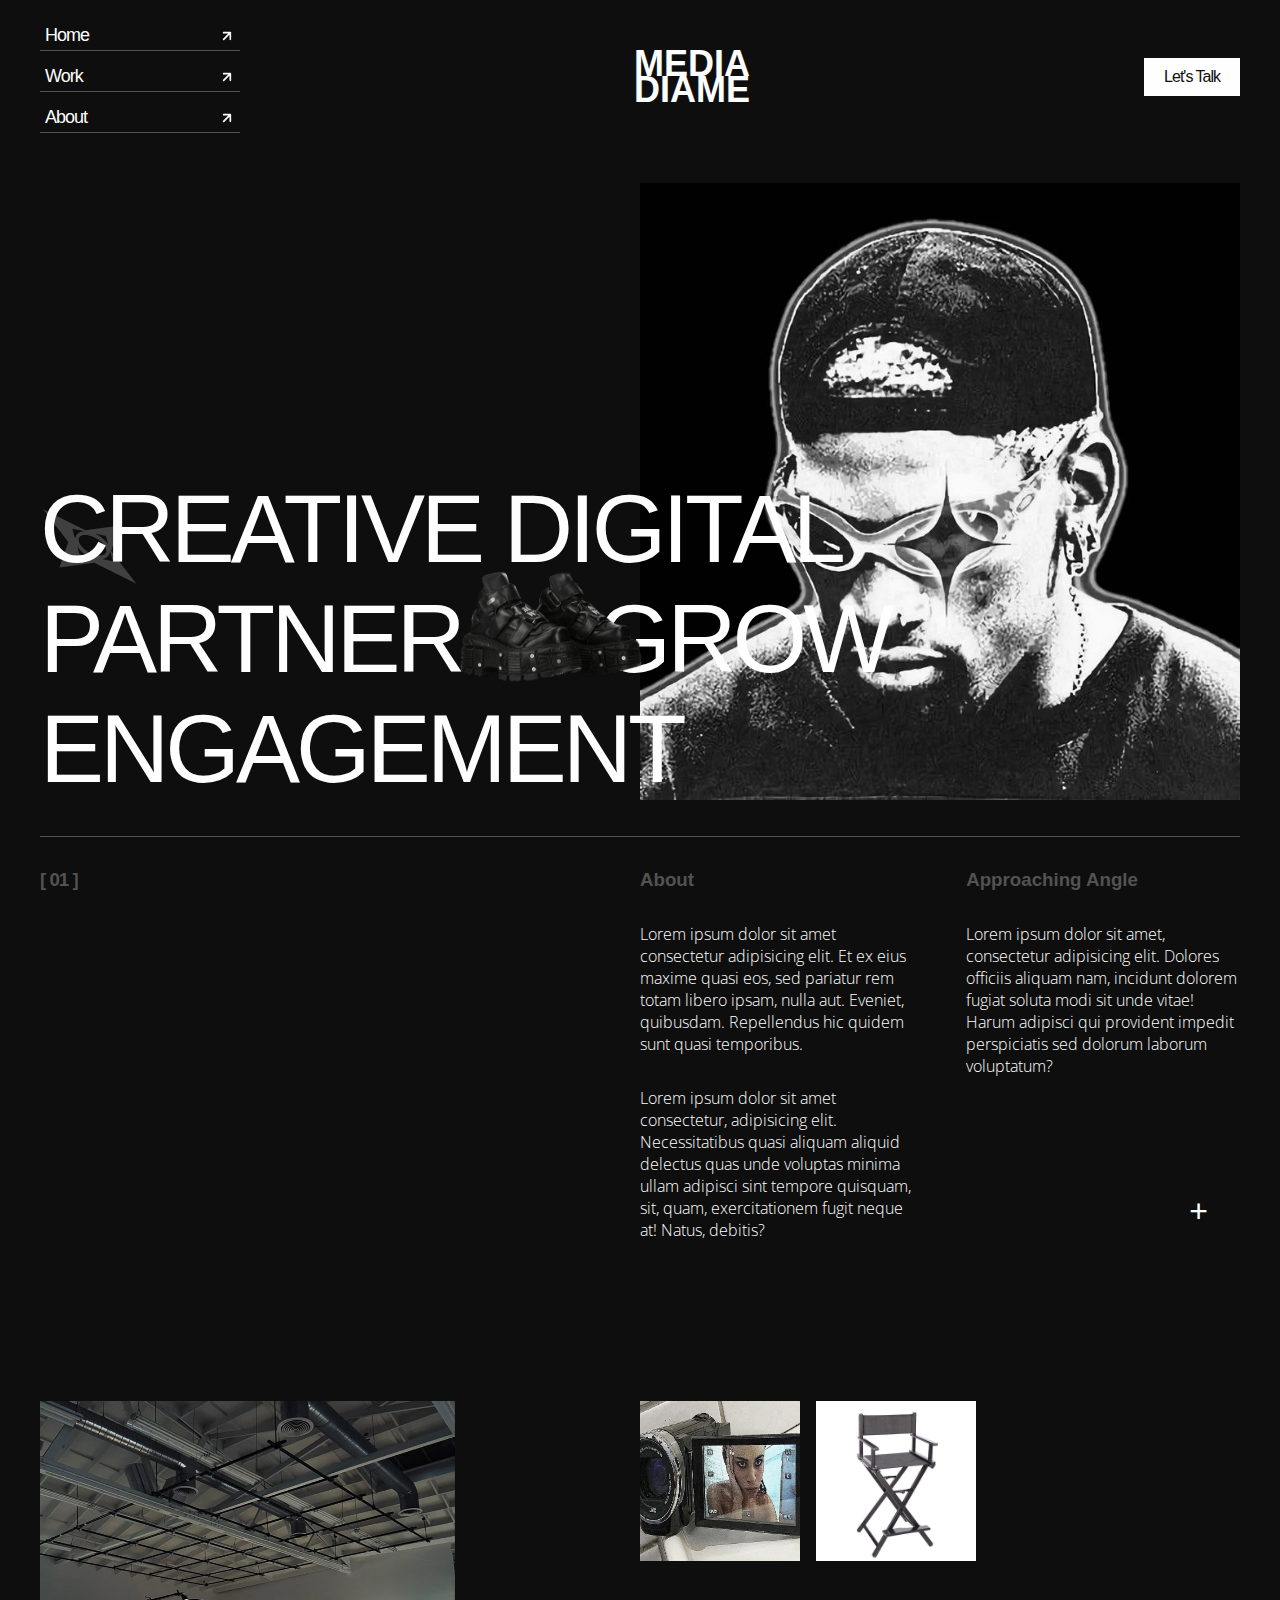
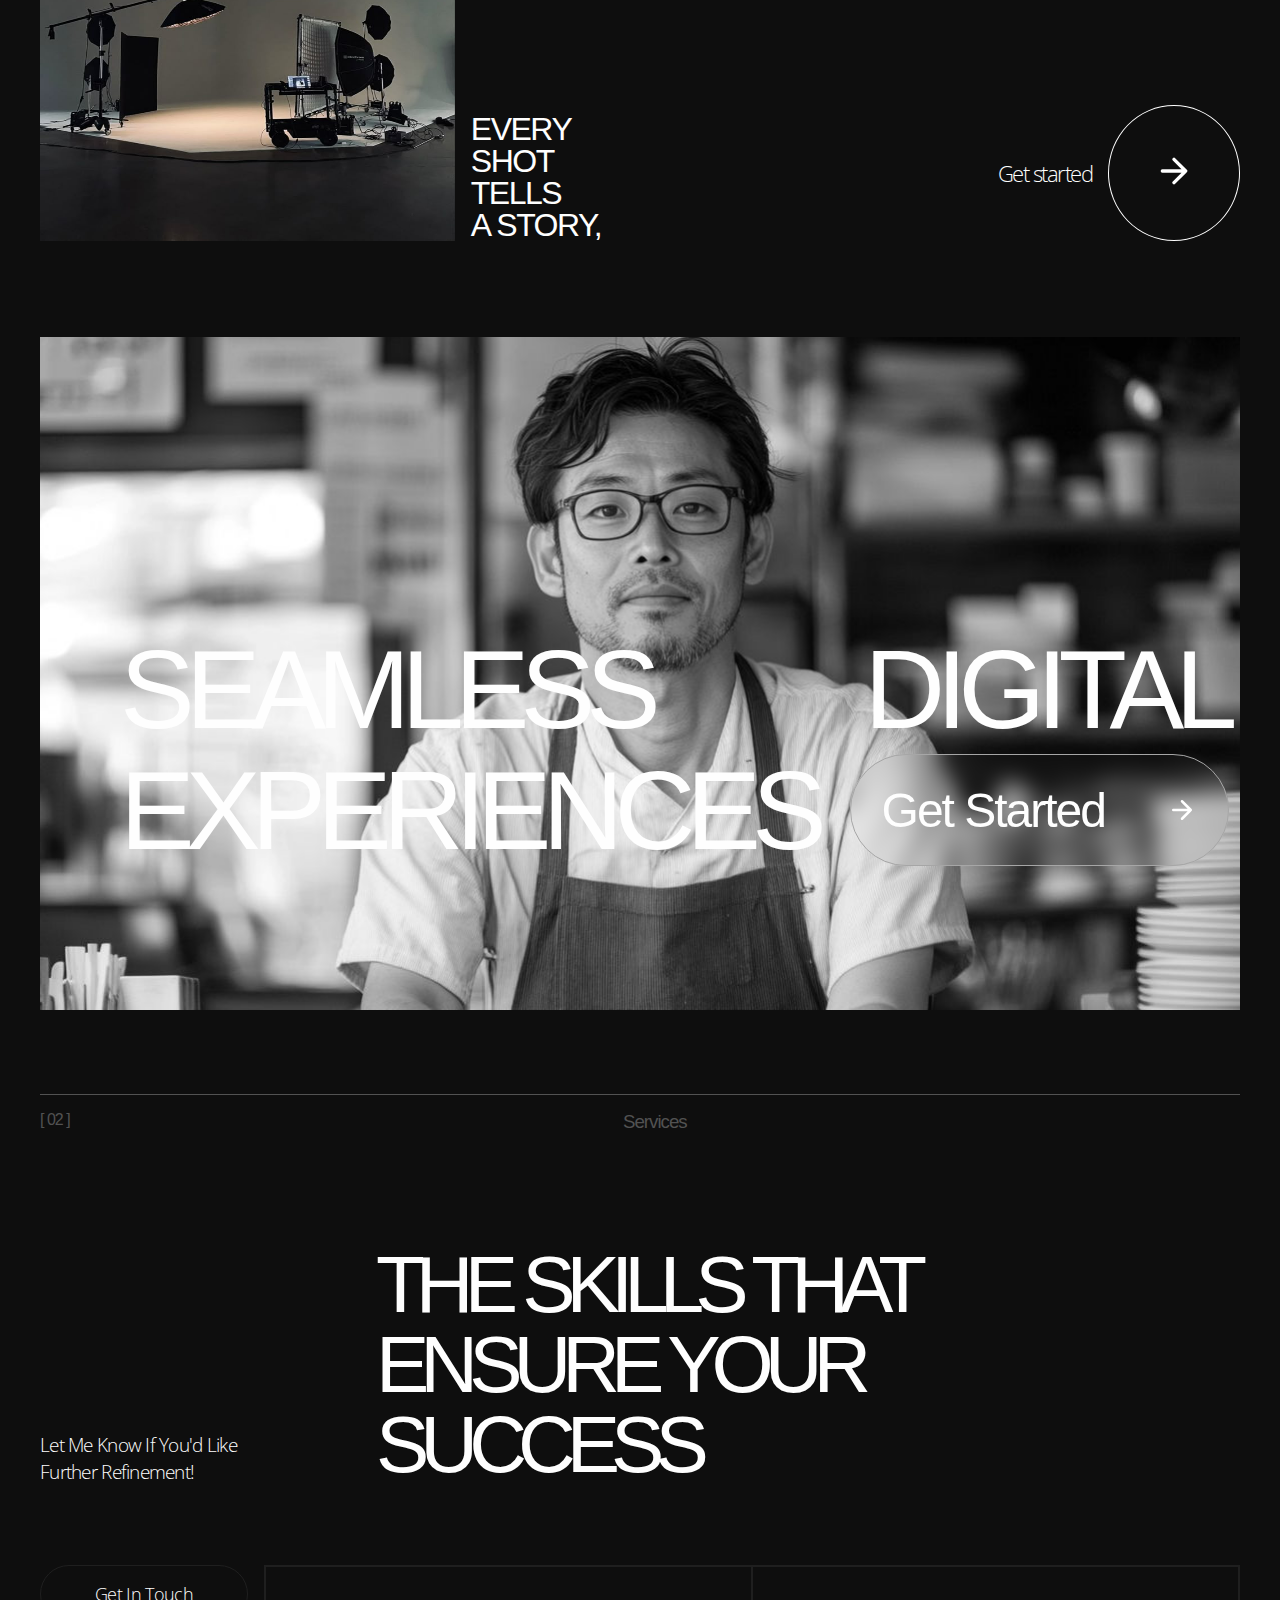
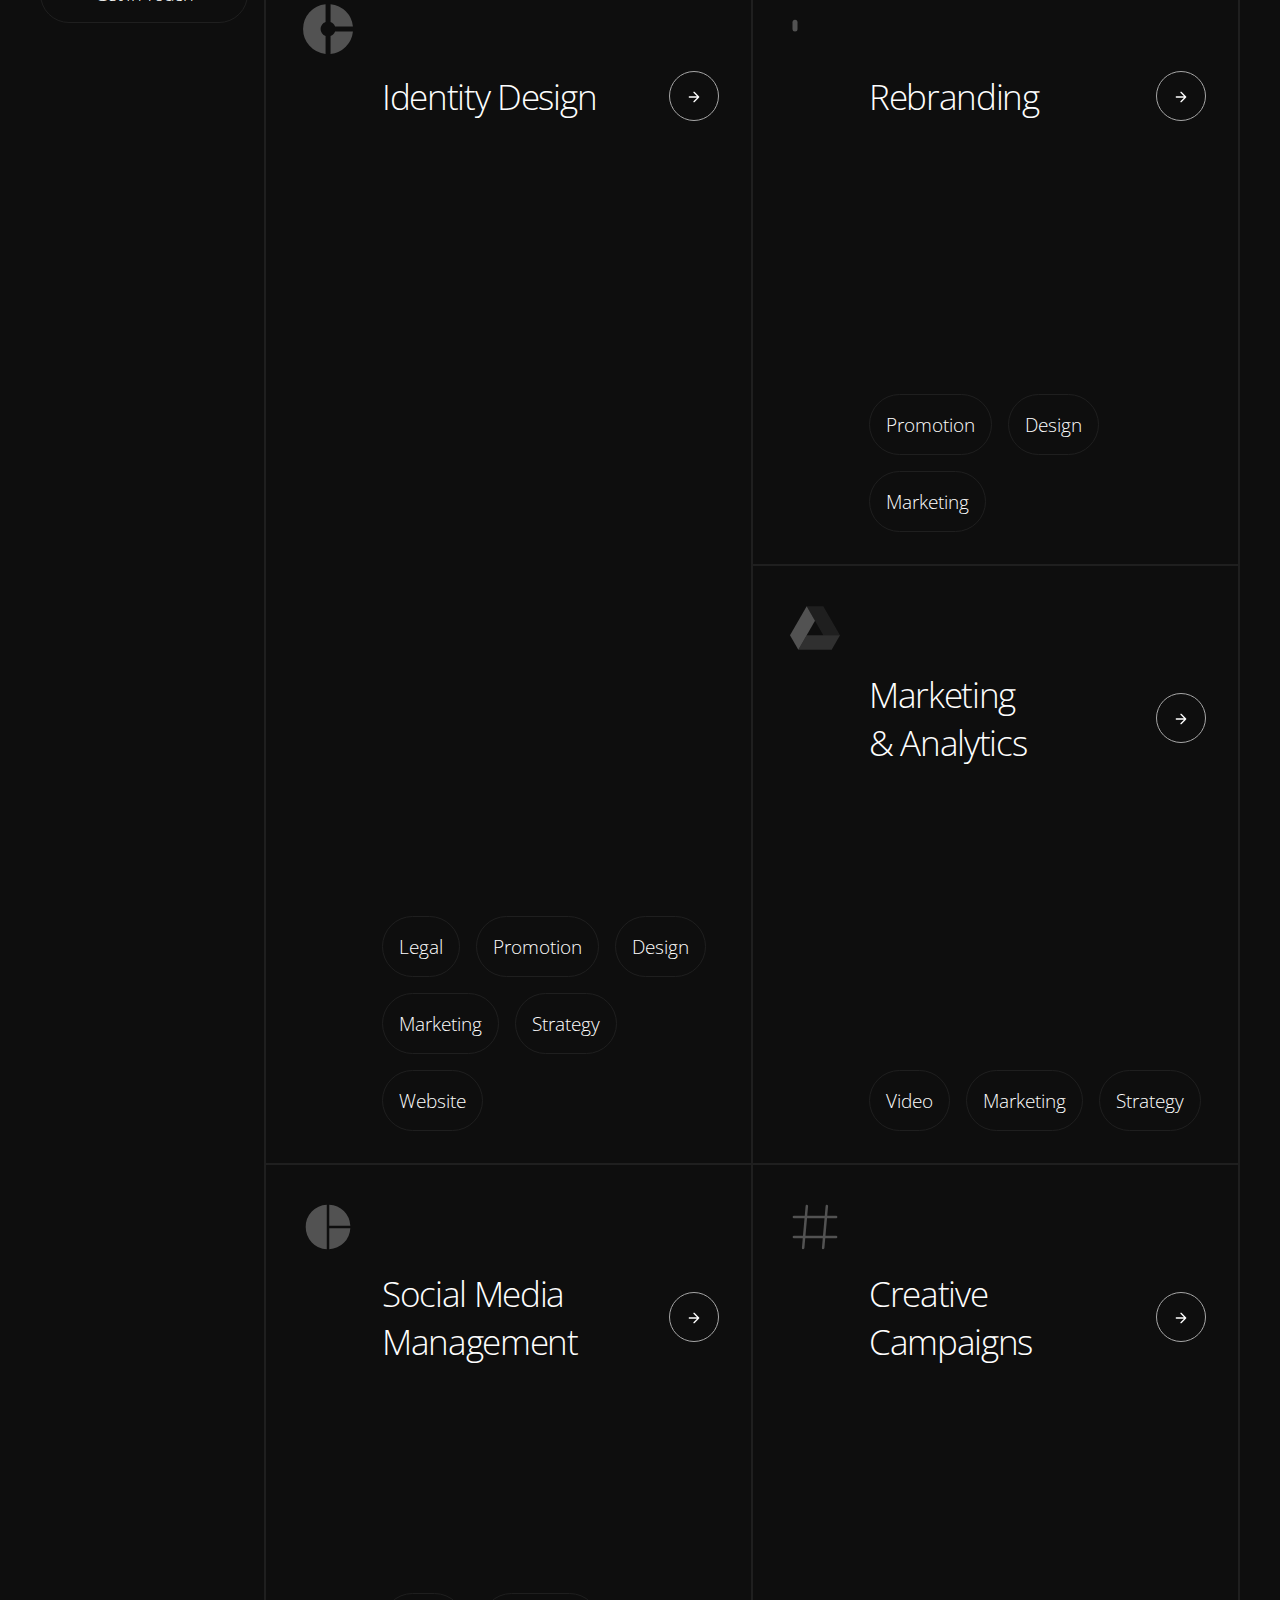
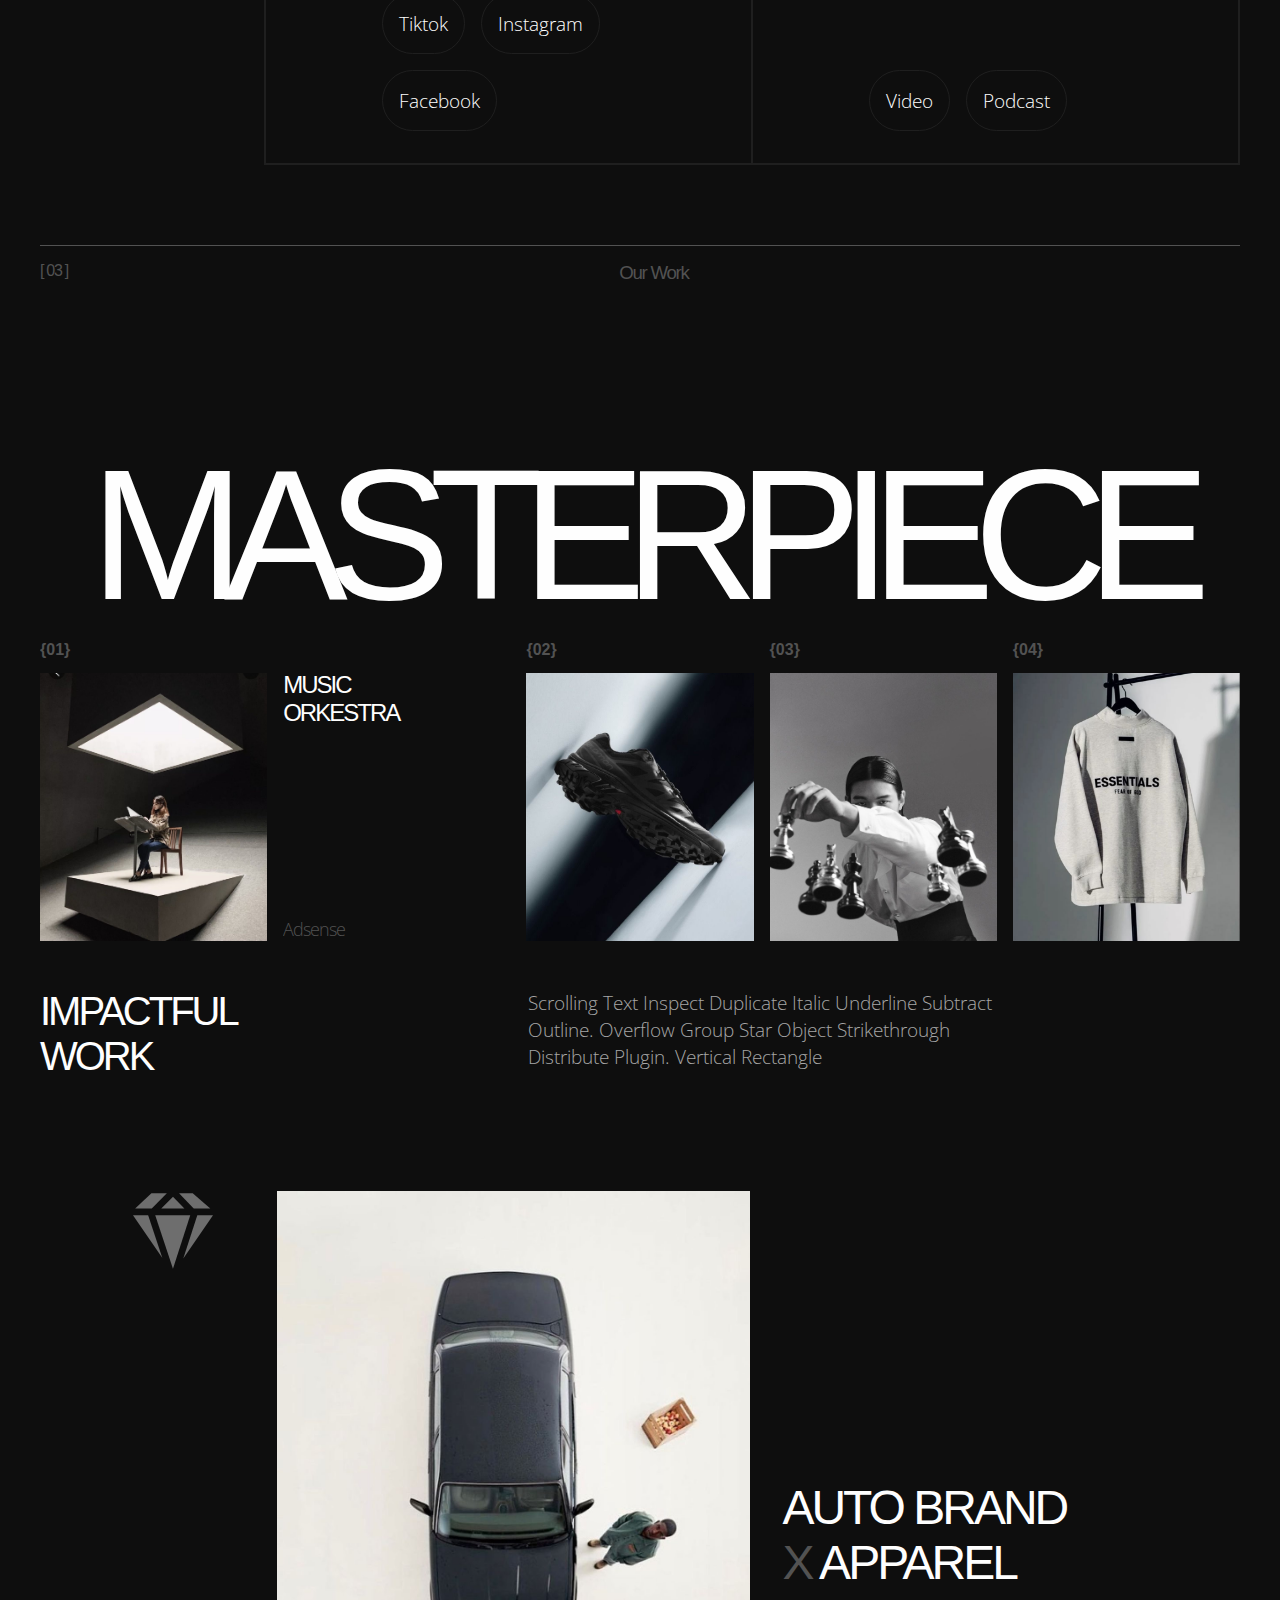
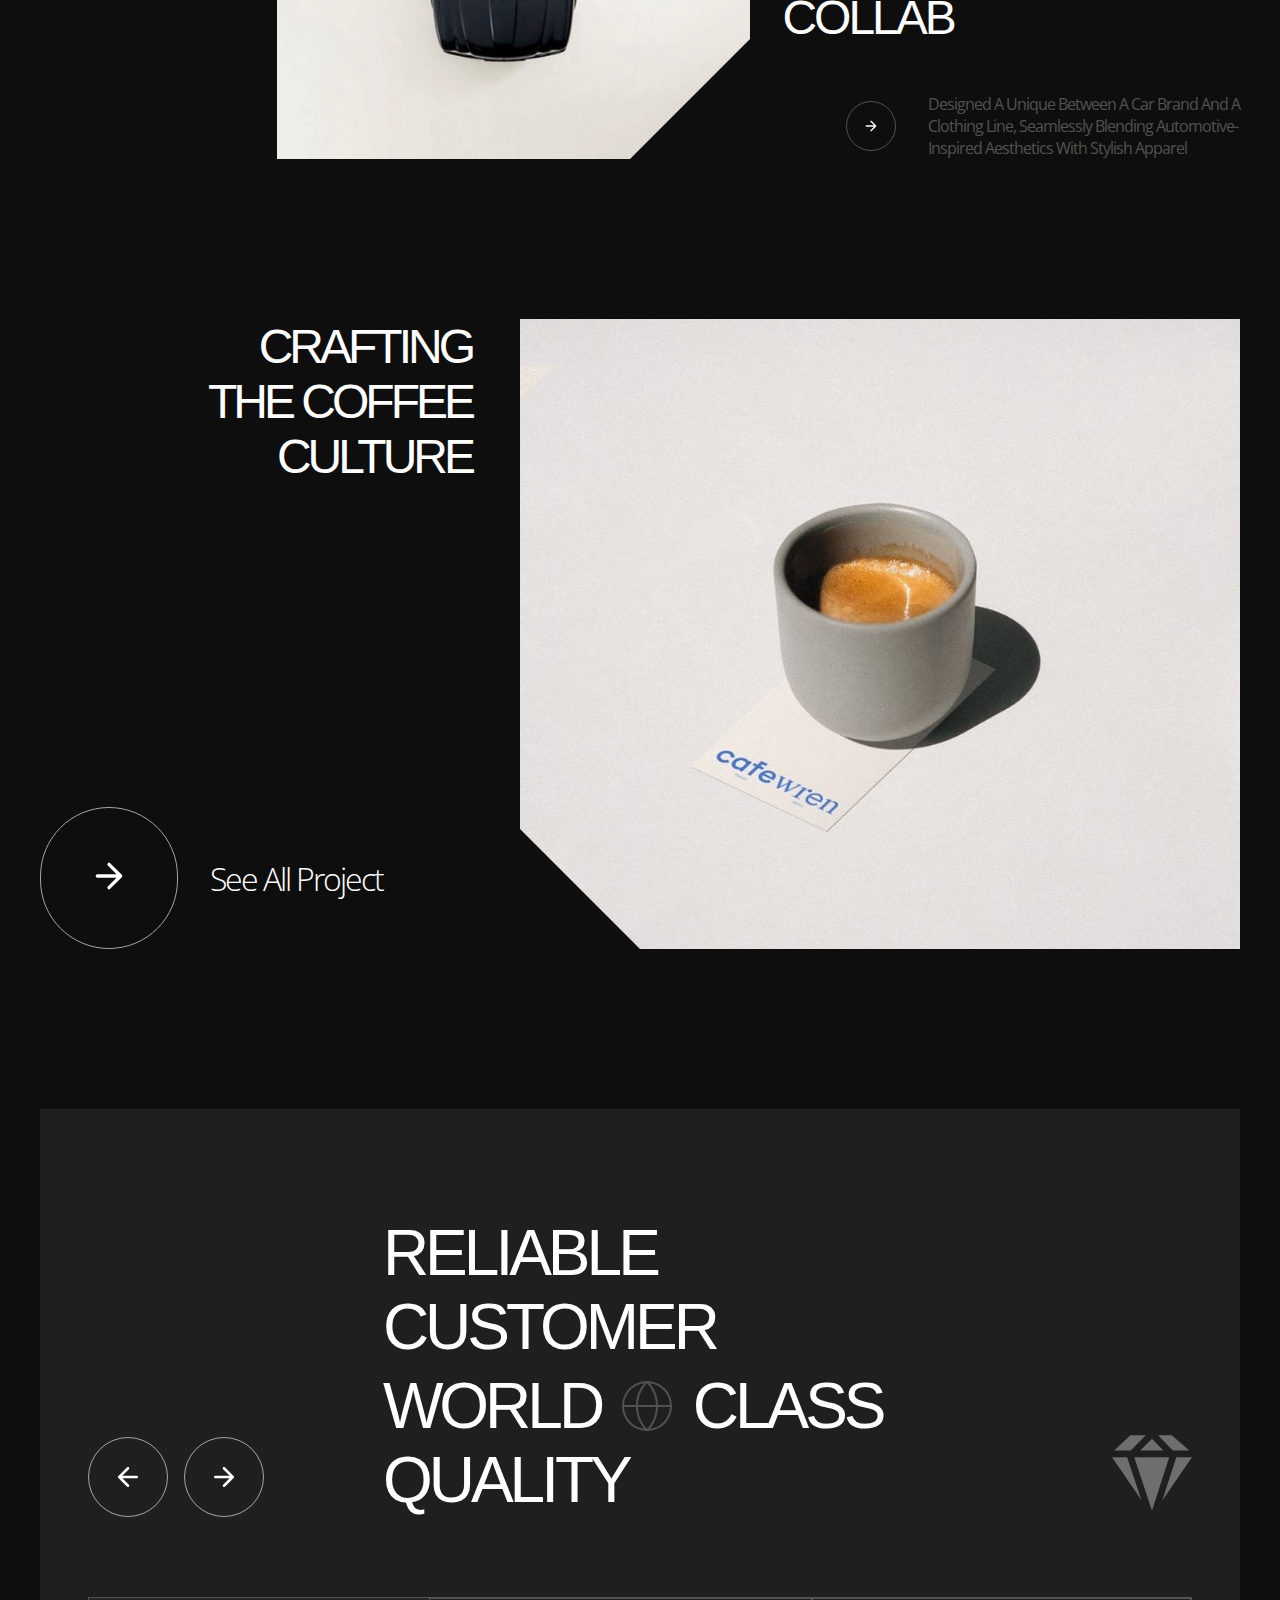
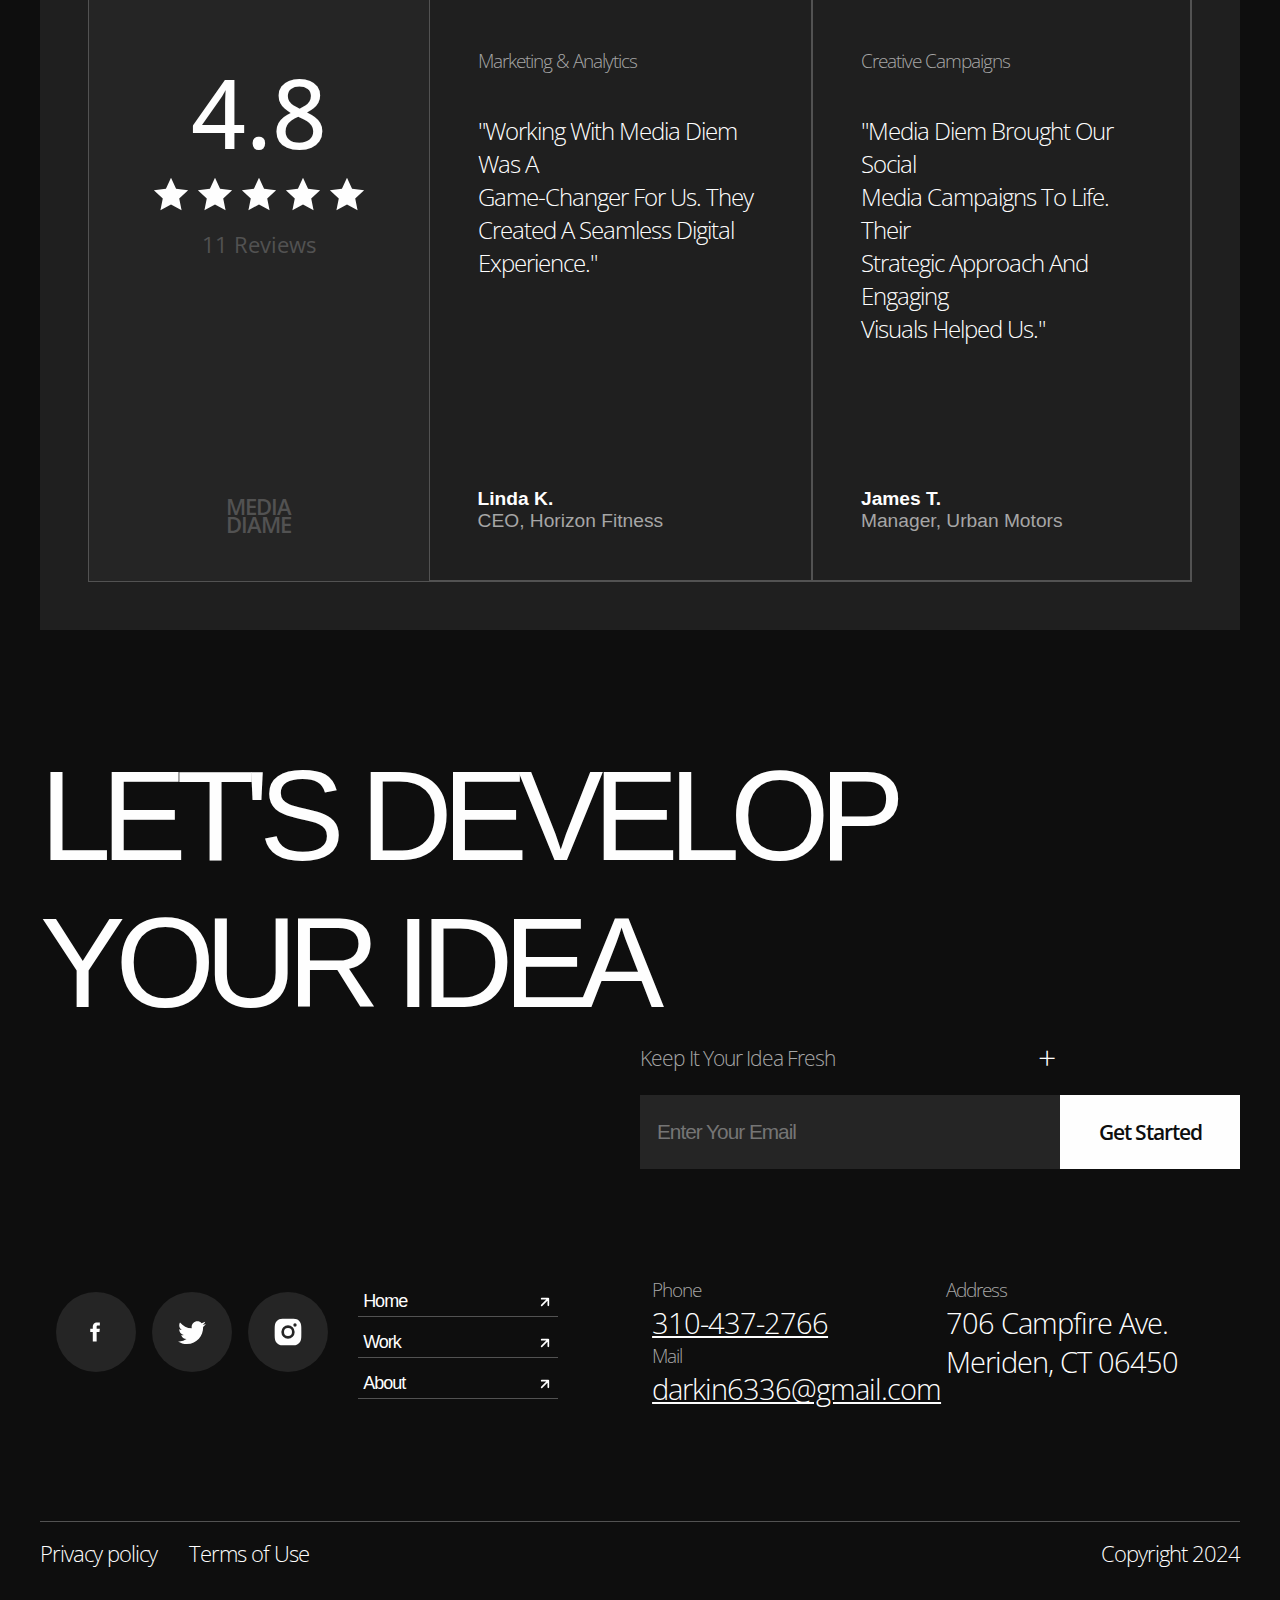
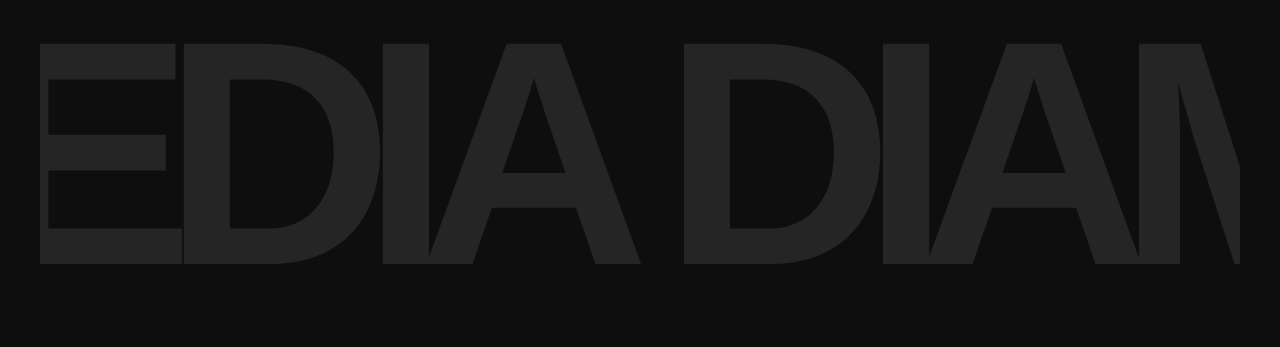
<file: index.html>
<!DOCTYPE html>
<html lang="en">
  <head>
    <meta charset="UTF-8" />
    <meta name="viewport" content="width=device-width, initial-scale=1.0" />
    <link rel="preconnect" href="https://fonts.googleapis.com" />
    <link rel="preconnect" href="https://fonts.gstatic.com" crossorigin />
    <link
      href="https://fonts.googleapis.com/css2?family=Open+Sans:ital,wght@0,300..800;1,300..800&display=swap"
      rel="stylesheet"
    />
    <title>Media Diame</title>
    <link rel="stylesheet" href="style.css" />
    <link rel="stylesheet" href="style.media.css" />
  </head>
  <body>
    <nav class="navbar">
      <input type="checkbox" id="menu-toggle" />
      <label for="menu-toggle" class="hamburger">
        <img src="./asset/svgs/menu.svg" alt="toggle menu icon"
      /></label>
      <div class="nav-left menu">
        <ul>
          <li>
            <a href="#"
              >Home
              <div class="arrow-icon">
                <img src="asset/svgs/arrow-top-right.svg" alt="nav icon" />
              </div>
            </a>
          </li>
          <li>
            <a href="#"
              >Work
              <div class="arrow-icon">
                <img src="asset/svgs/arrow-top-right.svg" alt="nav icon" /></div
            ></a>
          </li>
          <li>
            <a href="#"
              >About
              <div class="arrow-icon">
                <img
                  src="asset/svgs/arrow-top-right.svg"
                  alt="click me!"
                /></div
            ></a>
          </li>
        </ul>
      </div>
      <div class="nav-center">
        <h1>
          <div class="media">
            <span>M</span>
            <span>E</span>
            <span>D</span>
            <span>I</span>
            <span>A</span>
          </div>
          <div class="diame">
            <span>D</span>
            <span>I</span>
            <span>A</span>
            <span>M</span>
            <span>E</span>
          </div>
        </h1>
      </div>
      <div class="nav-right">
        <a href="#">Let's Talk</a>
      </div>
    </nav>

    <main>
      <section class="hero">
        <div class="star-icon">
          <img src="asset/svgs/star.svg" alt="star icon" />
        </div>

        <h2>
          <p>
            CREATIVE DIGITAL<br />
            PARTNER
            <span class="inline-image"
              ><img
                src="asset/imgs/minor-img.png"
                alt="small image"
                width="100px"
                height="120px"
            /></span>

            <span class="end-line"
              >GROW <br />
              ENGAGEMENT</span
            >
          </p>
        </h2>
        <div></div>
        <div class="hero-image">
          <img src="./asset/imgs/travis.png" alt="hero image" />
        </div>
      </section>
      <section class="about">
        <div class="plus-icon">
          <p>+</p>
        </div>
        <div class="about__content-left">
          <h3>[ 01 ]</h3>
        </div>
        <div class="about__content-right">
          <article>
            <h3>About</h3>
            <div>
              <p>
                Lorem ipsum dolor sit amet consectetur adipisicing elit. Et ex
                eius maxime quasi eos, sed pariatur rem totam libero ipsam,
                nulla aut. Eveniet, quibusdam. Repellendus hic quidem sunt quasi
                temporibus.
              </p>
              <p>
                Lorem ipsum dolor sit amet consectetur, adipisicing elit.
                Necessitatibus quasi aliquam aliquid delectus quas unde voluptas
                minima ullam adipisci sint tempore quisquam, sit, quam,
                exercitationem fugit neque at! Natus, debitis?
              </p>
            </div>
          </article>

          <article>
            <h3>Approaching Angle</h3>
            <div>
              <p>
                Lorem ipsum dolor sit amet, consectetur adipisicing elit.
                Dolores officiis aliquam nam, incidunt dolorem fugiat soluta
                modi sit unde vitae! Harum adipisci qui provident impedit
                perspiciatis sed dolorum laborum voluptatum?
              </p>
            </div>
          </article>
        </div>
      </section>
      <section class="story">
        <div class="story__content-left">
          <img src="asset/imgs/studio.png" alt="studio picture" />
          <p>
            EVERY <br />
            SHOT TELLS <br />
            A STORY,
          </p>
        </div>

        <div class="story__content-right">
          <div>
            <img src="asset/imgs/studio-1.png" alt="studio small picture" />
          </div>
          <div>
            <img
              src="asset/imgs/studio-2.png"
              alt="also a small studio picture"
            />
          </div>
          <div class="nextpage">
            <div class="button-containter">
              <p>Get started</p>
              <div class="nextpage-button">
                <img
                  src="asset/svgs/arrow-right.svg"
                  alt="click to get started"
                />
              </div>
            </div>
          </div>
        </div>
      </section>

      <section class="experience">
        <div class="experience__text">
          <span class="experience__text-start">SEAMLESS</span>
          <span class="experience__text-end"
            >DIGITAL<br />
            <div class="experience__button">
              EXPERIENCES

              <div class="experience__button-content">
                <p>Get Started</p>
                <img src="asset/svgs/arrow-right.svg" alt="click me!" />
              </div>
            </div>
          </span>
        </div>
        <div class="experience-image">
          <img src="asset/imgs/man.jpg" alt="man" />
        </div>
      </section>

      <section class="services">
        <div class="services__text">
          <span>[ 02 ]</span>
          <h3>Services</h3>
        </div>
        <div class="services__content">
          <div class="lmk">
            <p>
              Let Me Know If You'd Like <br />
              Further Refinement!
            </p>
          </div>
          <div class="skill">
            <p>
              THE SKILLS THAT <br />
              ENSURE YOUR <br />
              SUCCESS
            </p>
          </div>
        </div>
      </section>

      <section class="get-in-touch">
        <div class="get-in-touch__button">
          <button><p>Get In Touch</p></button>
        </div>
        <div class="skill-grid">
          <div class="skill-items identity-design">
            <div class="skill-items__icon">
              <img src="asset/svgs/donut.svg" alt="donut-icon" />
            </div>
            <div class="skill-items__content">
              <div class="skill-items__content-top">
                <p class="skill-items__content-top--text">Identity Design</p>
                <a href="#">
                  <div>
                    <img src="asset/svgs/arrow-right.svg" alt="click me!" />
                  </div>
                </a>
              </div>

              <div class="skill-items__content-bottom">
                <a href="#"><p>Legal</p></a>
                <a href="#"><p>Promotion</p></a>
                <a href="#"><p>Design</p></a>
                <a href="#"><p>Marketing</p></a>
                <a href="#"><p>Strategy</p></a>
                <a href="#"><p>Website</p></a>
              </div>
            </div>
          </div>

          <div class="skill-items rebranding">
            <div class="skill-items__icon">
              <img src="asset/svgs/square.svg" alt="square-icon" />
            </div>
            <div class="skill-items__content">
              <div class="skill-items__content-top">
                <p class="skill-items__content-top--text">Rebranding</p>
                <a href="#">
                  <div>
                    <img src="asset/svgs/arrow-right.svg" alt="click me!" />
                  </div>
                </a>
              </div>

              <div class="skill-items__content-bottom">
                <a href="#"><p>Promotion</p></a>
                <a href="#"><p>Design</p></a>
                <a href="#"><p>Marketing</p></a>
              </div>
            </div>
          </div>
          <div class="skill-items marketing">
            <div class="skill-items__icon">
              <img src="asset/svgs/gg-drive.svg" alt="gg-drive-icon" />
            </div>
            <div class="skill-items__content">
              <div class="skill-items__content-top">
                <p class="skill-items__content-top--text">
                  Marketing <br />& Analytics
                </p>
                <a href="#">
                  <div>
                    <img src="asset/svgs/arrow-right.svg" alt="click me!" />
                  </div>
                </a>
              </div>

              <div class="skill-items__content-bottom">
                <a href="#"><p>Video</p></a>
                <a href="#"><p>Marketing</p></a>
                <a href="#"><p>Strategy</p></a>
              </div>
            </div>
          </div>
          <div class="skill-items social">
            <div class="skill-items__icon">
              <img src="asset/svgs/pie.svg" alt="gg-drive-icon" />
            </div>
            <div class="skill-items__content">
              <div class="skill-items__content-top">
                <p class="skill-items__content-top--text">
                  Social Media <br />Management
                </p>
                <a href="#">
                  <div>
                    <img src="asset/svgs/arrow-right.svg" alt="click me!" />
                  </div>
                </a>
              </div>

              <div class="skill-items__content-bottom">
                <a href="#"><p>Tiktok</p></a>
                <a href="#"><p>Instagram</p></a>
                <a href="#"><p>Facebook</p></a>
              </div>
            </div>
          </div>
          <div class="skill-items creative">
            <div class="skill-items__icon">
              <img src="asset/svgs/hasgtag.svg" alt="gg-drive-icon" />
            </div>
            <div class="skill-items__content">
              <div class="skill-items__content-top">
                <p class="skill-items__content-top--text">
                  Creative <br />Campaigns
                </p>
                <a href="#">
                  <div>
                    <img src="asset/svgs/arrow-right.svg" alt="click me!" />
                  </div>
                </a>
              </div>

              <div class="skill-items__content-bottom">
                <a href="#"><p>Video</p></a>
                <a href="#"><p>Podcast</p></a>
              </div>
            </div>
          </div>
        </div>
      </section>

      <section class="our-work">
        <div class="header__text">
          <span>[ 03 ]</span>
          <h3>Our Work</h3>
        </div>
        <div class="masterpiece">
          <p>MASTERPIECE</p>
        </div>

        <div class="masterpiece__content">
          <div class="masterpiece__content--items">
            <h4>{01}</h4>
            <div class="items--img">
              <img src="asset/imgs/reading.jpg" alt="reading" />
            </div>
          </div>
          <div class="masterpiece__content--items">
            <h4></h4>
            <div class="items--img">
              <p class="items--top">
                MUSIC <br />
                ORKESTRA
              </p>
              <p class="items--bot">Adsense</p>
            </div>
          </div>
          <div class="masterpiece__content--items">
            <h4>{02}</h4>
            <div class="items--img">
              <img src="asset/imgs/shoe.jpg" alt="shoe" />
            </div>
          </div>
          <div class="masterpiece__content--items">
            <h4>{03}</h4>
            <div class="items--img">
              <img src="asset/imgs/chess.jpg" alt="chess" />
            </div>
          </div>
          <div class="masterpiece__content--items">
            <h4>{04}</h4>
            <div class="items--img">
              <img src="asset/imgs/hoodie.jpg" alt="hoodie" />
            </div>
          </div>
        </div>

        <div class="impact">
          <div class="impact__left">
            <p>IMPACTFUL <br />WORK</p>
          </div>
          <div class="impact__right">
            <p>
              Scrolling Text Inspect Duplicate Italic Underline Subtract <br />
              Outline. Overflow Group Star Object Strikethrough <br />
              Distribute Plugin. Vertical Rectangle
            </p>
          </div>
        </div>

        <div class="branding">
          <div class="branding__left">
            <div class="branding__left--icon">
              <img
                src="asset/svgs/diamond.svg"
                alt="car with person"
                width="80"
                height="80"
              />
            </div>
            <div class="branding__left--img">
              <img src="asset/imgs/car.jpg" alt="car with person" />
              <div id="overlay"></div>
            </div>
          </div>
          <div class="branding__right">
            <div class="branding__right--top">
              <p>
                AUTO BRAND <br />
                <span>X</span> APPAREL <br />
                COLLAB
              </p>
            </div>
            <div class="branding__right--bot">
              <div>
                <a href="#">
                  <img src="asset/svgs/arrow-right.svg" alt="click me!"
                /></a>
              </div>
              <p>
                Designed A Unique Between A Car Brand And A <br />
                Clothing Line, Seamlessly Blending Automotive- <br />
                Inspired Aesthetics With Stylish Apparel
              </p>
            </div>
          </div>
        </div>

        <div class="project">
          <div class="project__left">
            <div class="project__left--top">
              <p>
                CRAFTING <br />
                THE COFFEE <br />
                CULTURE
              </p>
            </div>
            <div class="project__left--bottom">
              <a href="#"
                ><div class="bottom--button">
                  <img src="asset/svgs/arrow-right.svg" alt="click me!" /></div
              ></a>
              <p>See All Project</p>
            </div>
          </div>
          <div class="project__right">
            <img src="asset/imgs/cafe.jpg" alt="coffee mug: cafe wren" />
            <div class="corner"></div>
          </div>
        </div>
      </section>

      <section class="comment">
        <div class="comment__header">
          <div class="comment__header--left">
            <a href="#">
              <div class="header--leftarrow">
                <img src="asset/svgs/arrow-right.svg" alt="click me!" />
              </div>
            </a>
            <a href="#">
              <div class="header--rightarrow">
                <img src="asset/svgs/arrow-right.svg" alt="click me!" />
              </div>
            </a>
          </div>
          <div class="comment__header--right">
            <p>
              RELIABLE CUSTOMER <br />
              WORLD
              <span><img src="asset/svgs/globe.svg" alt="globe" /></span>
              CLASS <br />
              QUALITY
            </p>
            <div class="diamond-icon">
              <img
                src="asset/svgs/diamond.svg"
                alt="diamond icon"
                width="80"
                height="80"
              />
            </div>
          </div>
        </div>

        <div class="comment__body">
          <div class="comment__body--left">
            <h3>4.8</h3>
            <div class="left--rating">
              <img src="asset/svgs/rating.svg" alt="rating!" />
              <img src="asset/svgs/rating.svg" alt="rating!" />
              <img src="asset/svgs/rating.svg" alt="rating!" />
              <img src="asset/svgs/rating.svg" alt="rating!" />
              <img src="asset/svgs/rating.svg" alt="rating!" />
            </div>
            <span>11 Reviews</span>
            <div class="left--logo">
              MEDIA <br />
              DIAME
            </div>
          </div>
          <div class="comment__body--right">
            <div class="right--review">
              <div class="review--top">
                <h4>Marketing & Analytics</h4>
              </div>

              <p>
                "Working With Media Diem Was A <br />
                Game-Changer For Us. They <br />
                Created A Seamless Digital <br />
                Experience."
              </p>
              <div class="review--bottom">
                <h5>Linda K.</h5>
                <span>CEO, Horizon Fitness</span>
              </div>
            </div>
            <div class="right--review">
              <div class="review--top">
                <h4>Creative Campaigns</h4>
              </div>

              <p>
                "Media Diem Brought Our Social <br />
                Media Campaigns To Life. Their <br />
                Strategic Approach And Engaging <br />
                Visuals Helped Us."
              </p>
              <div class="review--bottom">
                <h5>James T.</h5>
                <span>Manager, Urban Motors</span>
              </div>
            </div>
          </div>
        </div>
      </section>

      <footer>
        <h3>
          LET'S DEVELOP <br />
          YOUR IDEA
        </h3>
        <div class="email">
          <div class="email__tittle">
            <p>Keep It Your Idea Fresh</p>
            <span>+</span>
          </div>
          <div class="email__input">
            <div class="email__input--box">
              <input placeholder="Enter Your Email" type="email" />
            </div>
            <div class="email__input--button">
              <a href="#"><p>Get Started</p></a>
            </div>
          </div>
        </div>

        <div class="contact">
          <div class="contact-items contact__social">
            <a href="#">
              <img src="asset/svgs/facebook.svg" alt="facebook icon" /></a
            ><a href="#">
              <img src="asset/svgs/twitter.svg" alt="twitter icon" /></a
            ><a href="#"
              ><img src="asset/svgs/instagram.svg" alt="instagram icon"
            /></a>
          </div>
          <div class="contact-items nav-left">
            <ul>
              <li>
                <a href="#"
                  >Home
                  <div class="arrow-icon">
                    <img src="asset/svgs/arrow-top-right.svg" alt="nav icon" />
                  </div>
                </a>
              </li>
              <li>
                <a href="#"
                  >Work
                  <div class="arrow-icon">
                    <img
                      src="asset/svgs/arrow-top-right.svg"
                      alt="nav icon"
                    /></div
                ></a>
              </li>
              <li>
                <a href="#"
                  >About
                  <div class="arrow-icon">
                    <img
                      src="asset/svgs/arrow-top-right.svg"
                      alt="click me!"
                    /></div
                ></a>
              </li>
            </ul>
          </div>
          <div class="contact-items contact__phone">
            <h4>Phone</h4>
            <a href="#">310-437-2766</a>
            <h4>Mail</h4>
            <a href="#">darkin6336@gmail.com</a>
          </div>
          <div class="contact-items contact__address">
            <h4>Address</h4>
            <p>
              706 Campfire Ave. <br />
              Meriden, CT 06450
            </p>
          </div>
        </div>
        <div class="copyright">
          <div class="footer-right">
            <p>Privacy policy</p>
            <p>Terms of Use</p>
          </div>
          <span class="footer-left">Copyright 2024</span>
        </div>

        <div class="footer-logo">
          <h1>MEDIA DIAME</h1>
        </div>
      </footer>
    </main>
  </body>
</html>
</file>
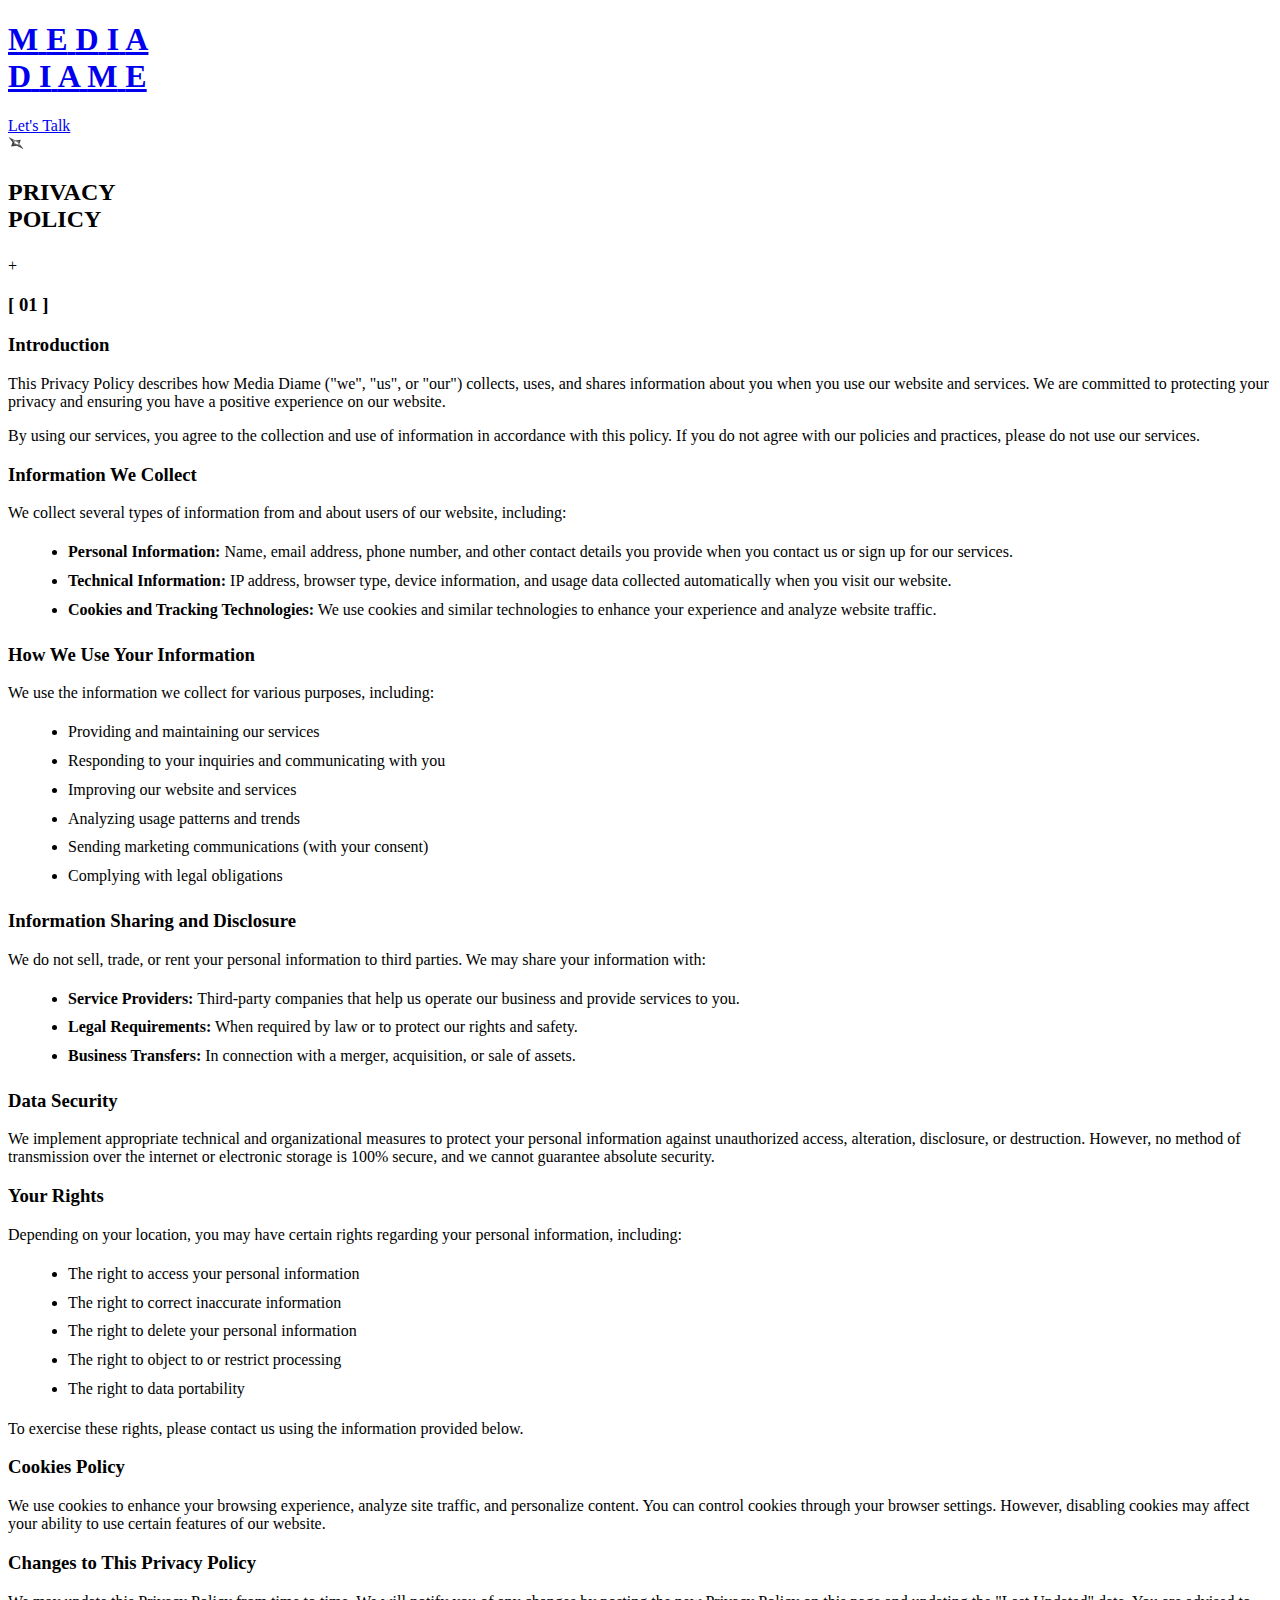
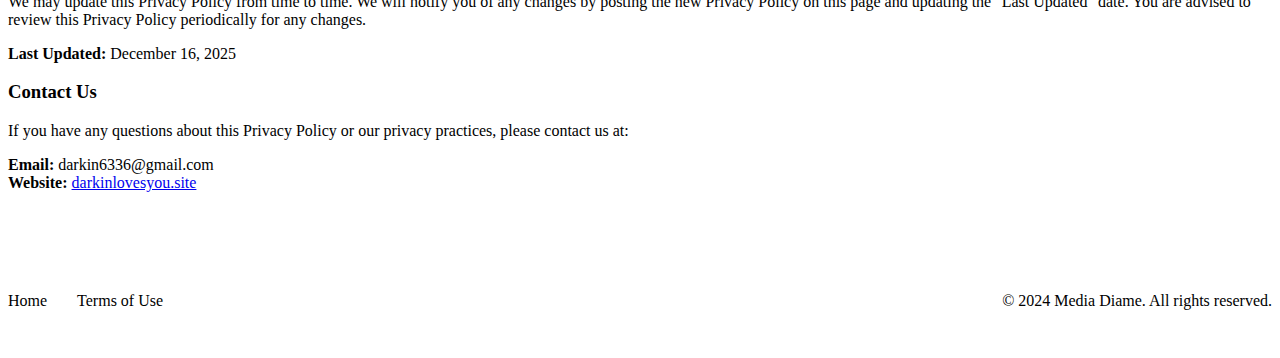
<file: privacy-policy.html>
<!DOCTYPE html>
<html lang="en">
  <head>
    <meta charset="UTF-8" />
    <meta name="viewport" content="width=device-width, initial-scale=1.0" />
    <link rel="preconnect" href="https://fonts.googleapis.com" />
    <link rel="preconnect" href="https://fonts.gstatic.com" crossorigin />
    <link
      href="https://fonts.googleapis.com/css2?family=Open+Sans:ital,wght@0,300..800;1,300..800&display=swap"
      rel="stylesheet"
    />
    <title>Privacy Policy - Media Diame</title>
  </head>
  <body id="top">

      <a class="nav-center" href="index.html">
        <h1>
          <div class="media">
            <span>M</span>
            <span>E</span>
            <span>D</span>
            <span>I</span>
            <span>A</span>
          </div>
          <div class="diame">
            <span>D</span>
            <span>I</span>
            <span>A</span>
            <span>M</span>
            <span>E</span>
          </div>
        </h1>
      </a>
      <div class="nav-right">
        <a href="index.html#bot">Let's Talk</a>
      </div>
    </nav>

    <main>
      <section class="hero">
        <div class="star-icon">
          <img src="asset/svgs/star.svg" alt="star icon" />
        </div>

        <h2 style="margin-top: 20px;">
          <p>
            PRIVACY<br />
            POLICY
          </p>
        </h2>
      </section>

      <section class="about">
        <div class="plus-icon">
          <p>+</p>
        </div>
        <div class="about__content-left">
          <h3>[ 01 ]</h3>
        </div>
        <div class="about__content-right">
          <article>
            <h3>Introduction</h3>
            <div>
              <p>
                This Privacy Policy describes how Media Diame ("we", "us", or
                "our") collects, uses, and shares information about you when you
                use our website and services. We are committed to protecting
                your privacy and ensuring you have a positive experience on our
                website.
              </p>
              <p>
                By using our services, you agree to the collection and use of
                information in accordance with this policy. If you do not agree
                with our policies and practices, please do not use our services.
              </p>
            </div>
          </article>

          <article>
            <h3>Information We Collect</h3>
            <div>
              <p>
                We collect several types of information from and about users of
                our website, including:
              </p>
              <ul style="margin-left: 20px; margin-top: 10px; line-height: 1.8">
                <li>
                  <strong>Personal Information:</strong> Name, email address,
                  phone number, and other contact details you provide when you
                  contact us or sign up for our services.
                </li>
                <li>
                  <strong>Technical Information:</strong> IP address, browser
                  type, device information, and usage data collected
                  automatically when you visit our website.
                </li>
                <li>
                  <strong>Cookies and Tracking Technologies:</strong> We use
                  cookies and similar technologies to enhance your experience
                  and analyze website traffic.
                </li>
              </ul>
            </div>
          </article>

          <article>
            <h3>How We Use Your Information</h3>
            <div>
              <p>
                We use the information we collect for various purposes,
                including:
              </p>
              <ul style="margin-left: 20px; margin-top: 10px; line-height: 1.8">
                <li>Providing and maintaining our services</li>
                <li>Responding to your inquiries and communicating with you</li>
                <li>Improving our website and services</li>
                <li>Analyzing usage patterns and trends</li>
                <li>Sending marketing communications (with your consent)</li>
                <li>Complying with legal obligations</li>
              </ul>
            </div>
          </article>

          <article>
            <h3>Information Sharing and Disclosure</h3>
            <div>
              <p>
                We do not sell, trade, or rent your personal information to
                third parties. We may share your information with:
              </p>
              <ul style="margin-left: 20px; margin-top: 10px; line-height: 1.8">
                <li>
                  <strong>Service Providers:</strong> Third-party companies that
                  help us operate our business and provide services to you.
                </li>
                <li>
                  <strong>Legal Requirements:</strong> When required by law or
                  to protect our rights and safety.
                </li>
                <li>
                  <strong>Business Transfers:</strong> In connection with a
                  merger, acquisition, or sale of assets.
                </li>
              </ul>
            </div>
          </article>

          <article>
            <h3>Data Security</h3>
            <div>
              <p>
                We implement appropriate technical and organizational measures
                to protect your personal information against unauthorized
                access, alteration, disclosure, or destruction. However, no
                method of transmission over the internet or electronic storage
                is 100% secure, and we cannot guarantee absolute security.
              </p>
            </div>
          </article>

          <article>
            <h3>Your Rights</h3>
            <div>
              <p>
                Depending on your location, you may have certain rights
                regarding your personal information, including:
              </p>
              <ul style="margin-left: 20px; margin-top: 10px; line-height: 1.8">
                <li>The right to access your personal information</li>
                <li>The right to correct inaccurate information</li>
                <li>The right to delete your personal information</li>
                <li>The right to object to or restrict processing</li>
                <li>The right to data portability</li>
              </ul>
              <p style="margin-top: 15px">
                To exercise these rights, please contact us using the
                information provided below.
              </p>
            </div>
          </article>

          <article>
            <h3>Cookies Policy</h3>
            <div>
              <p>
                We use cookies to enhance your browsing experience, analyze site
                traffic, and personalize content. You can control cookies
                through your browser settings. However, disabling cookies may
                affect your ability to use certain features of our website.
              </p>
            </div>
          </article>

          <article>
            <h3>Changes to This Privacy Policy</h3>
            <div>
              <p>
                We may update this Privacy Policy from time to time. We will
                notify you of any changes by posting the new Privacy Policy on
                this page and updating the "Last Updated" date. You are advised
                to review this Privacy Policy periodically for any changes.
              </p>
              <p style="margin-top: 15px">
                <strong>Last Updated:</strong> December 16, 2025
              </p>
            </div>
          </article>

          <article>
            <h3>Contact Us</h3>
            <div>
              <p>
                If you have any questions about this Privacy Policy or our
                privacy practices, please contact us at:
              </p>
              <p style="margin-top: 15px">
                <strong>Email:</strong> darkin6336@gmail.com<br />
                <strong>Website:</strong>
                <a href="index.html" style="text-decoration: underline"
                  >darkinlovesyou.site</a
                >
              </p>
            </div>
          </article>
        </div>
      </section>

      <section
        class="footer"
        style="
          margin-top: 60px;
          padding: 40px 0;
          border-top: 1px solid var(--color-gray-secondary);
        "
      >
        <div
          style="
            display: flex;
            justify-content: space-between;
            align-items: center;
            flex-wrap: wrap;
            gap: 20px;
          "
        >
          <div style="display: flex; gap: 30px">
            <a
              href="index.html"
              style="
                color: var(--color-white);
                text-decoration: none;
                transition: opacity 0.3s;
              "
              onmouseover="this.style.opacity='0.7'"
              onmouseout="this.style.opacity='1'"
              >Home</a
            >
            <a
              href="terms-of-use.html"
              style="
                color: var(--color-white);
                text-decoration: none;
                transition: opacity 0.3s;
              "
              onmouseover="this.style.opacity='0.7'"
              onmouseout="this.style.opacity='1'"
              >Terms of Use</a
            >
          </div>
          <div>
            <p style="color: var(--color-gray-tertiary); margin: 0">
              &copy; 2024 Media Diame. All rights reserved.
            </p>
          </div>
        </div>
      </section>
    </main>
  </body>
</html>
</file>
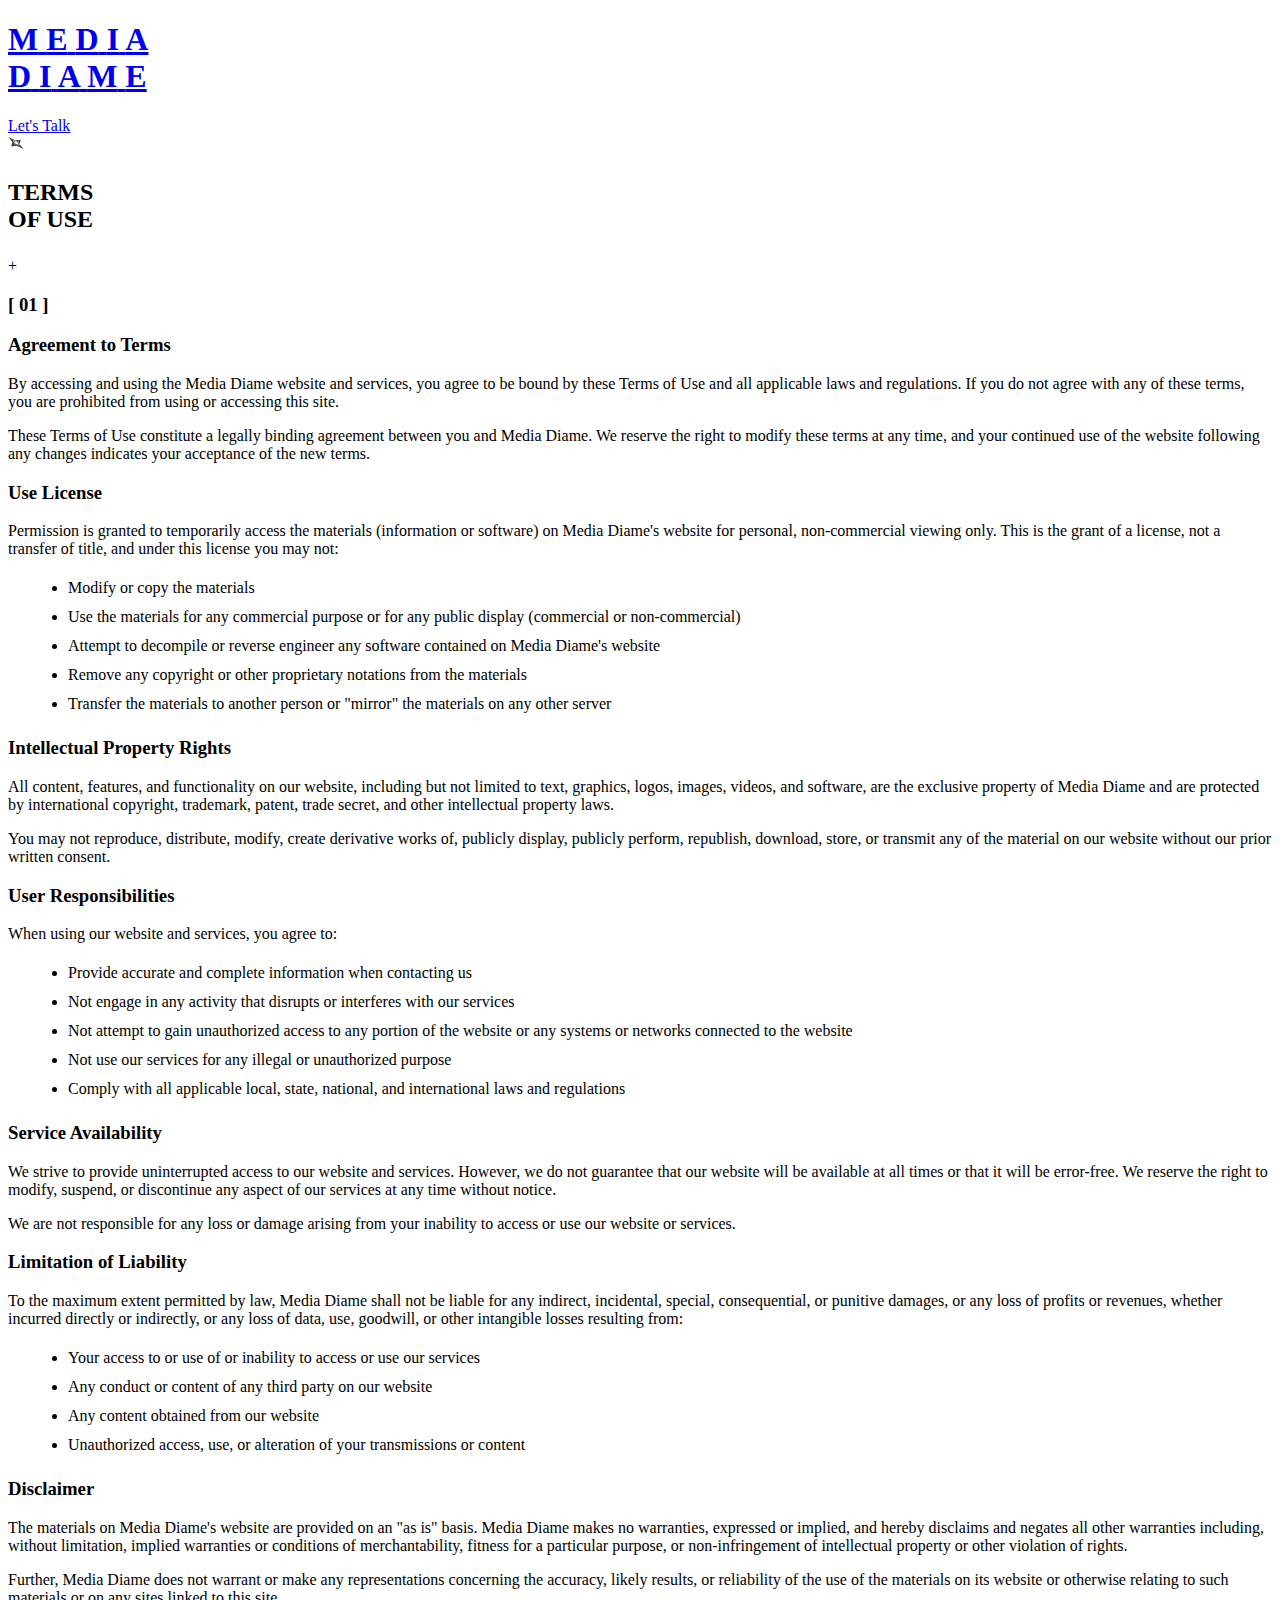
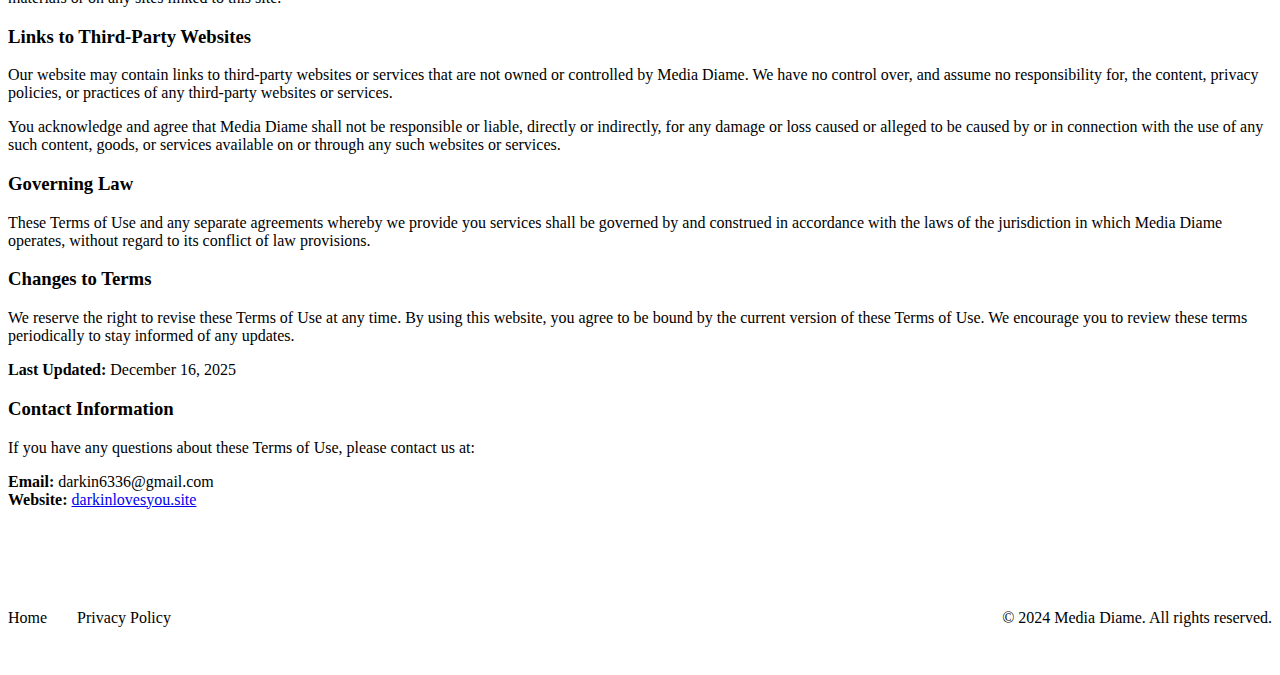
<file: terms-of-use.html>
<!DOCTYPE html>
<html lang="en">
  <head>
    <meta charset="UTF-8" />
    <meta name="viewport" content="width=device-width, initial-scale=1.0" />
    <link rel="preconnect" href="https://fonts.googleapis.com" />
    <link rel="preconnect" href="https://fonts.gstatic.com" crossorigin />
    <link
      href="https://fonts.googleapis.com/css2?family=Open+Sans:ital,wght@0,300..800;1,300..800&display=swap"
      rel="stylesheet"
    />
    <title>Terms of Use - Media Diame</title>
  </head>
  <body id="top">
    <nav class="navbar">
      <a class="nav-center" href="index.html">
        <h1>
          <div class="media">
            <span>M</span>
            <span>E</span>
            <span>D</span>
            <span>I</span>
            <span>A</span>
          </div>
          <div class="diame">
            <span>D</span>
            <span>I</span>
            <span>A</span>
            <span>M</span>
            <span>E</span>
          </div>
        </h1>
      </a>
      <div class="nav-right">
        <a href="index.html#bot">Let's Talk</a>
      </div>
    </nav>

    <main>
      <section class="hero">
        <div class="star-icon">
          <img src="asset/svgs/star.svg" alt="star icon" />
        </div>

        <h2 style="margin-top: 20px">
          <p>
            TERMS<br />
            OF USE
          </p>
        </h2>
      </section>

      <section class="about">
        <div class="plus-icon">
          <p>+</p>
        </div>
        <div class="about__content-left">
          <h3>[ 01 ]</h3>
        </div>
        <div class="about__content-right">
          <article>
            <h3>Agreement to Terms</h3>
            <div>
              <p>
                By accessing and using the Media Diame website and services, you
                agree to be bound by these Terms of Use and all applicable laws
                and regulations. If you do not agree with any of these terms,
                you are prohibited from using or accessing this site.
              </p>
              <p>
                These Terms of Use constitute a legally binding agreement
                between you and Media Diame. We reserve the right to modify
                these terms at any time, and your continued use of the website
                following any changes indicates your acceptance of the new
                terms.
              </p>
            </div>
          </article>

          <article>
            <h3>Use License</h3>
            <div>
              <p>
                Permission is granted to temporarily access the materials
                (information or software) on Media Diame's website for personal,
                non-commercial viewing only. This is the grant of a license, not
                a transfer of title, and under this license you may not:
              </p>
              <ul style="margin-left: 20px; margin-top: 10px; line-height: 1.8">
                <li>Modify or copy the materials</li>
                <li>
                  Use the materials for any commercial purpose or for any public
                  display (commercial or non-commercial)
                </li>
                <li>
                  Attempt to decompile or reverse engineer any software
                  contained on Media Diame's website
                </li>
                <li>
                  Remove any copyright or other proprietary notations from the
                  materials
                </li>
                <li>
                  Transfer the materials to another person or "mirror" the
                  materials on any other server
                </li>
              </ul>
            </div>
          </article>

          <article>
            <h3>Intellectual Property Rights</h3>
            <div>
              <p>
                All content, features, and functionality on our website,
                including but not limited to text, graphics, logos, images,
                videos, and software, are the exclusive property of Media Diame
                and are protected by international copyright, trademark, patent,
                trade secret, and other intellectual property laws.
              </p>
              <p style="margin-top: 15px">
                You may not reproduce, distribute, modify, create derivative
                works of, publicly display, publicly perform, republish,
                download, store, or transmit any of the material on our website
                without our prior written consent.
              </p>
            </div>
          </article>

          <article>
            <h3>User Responsibilities</h3>
            <div>
              <p>When using our website and services, you agree to:</p>
              <ul style="margin-left: 20px; margin-top: 10px; line-height: 1.8">
                <li>
                  Provide accurate and complete information when contacting us
                </li>
                <li>
                  Not engage in any activity that disrupts or interferes with
                  our services
                </li>
                <li>
                  Not attempt to gain unauthorized access to any portion of the
                  website or any systems or networks connected to the website
                </li>
                <li>
                  Not use our services for any illegal or unauthorized purpose
                </li>
                <li>
                  Comply with all applicable local, state, national, and
                  international laws and regulations
                </li>
              </ul>
            </div>
          </article>

          <article>
            <h3>Service Availability</h3>
            <div>
              <p>
                We strive to provide uninterrupted access to our website and
                services. However, we do not guarantee that our website will be
                available at all times or that it will be error-free. We reserve
                the right to modify, suspend, or discontinue any aspect of our
                services at any time without notice.
              </p>
              <p style="margin-top: 15px">
                We are not responsible for any loss or damage arising from your
                inability to access or use our website or services.
              </p>
            </div>
          </article>

          <article>
            <h3>Limitation of Liability</h3>
            <div>
              <p>
                To the maximum extent permitted by law, Media Diame shall not be
                liable for any indirect, incidental, special, consequential, or
                punitive damages, or any loss of profits or revenues, whether
                incurred directly or indirectly, or any loss of data, use,
                goodwill, or other intangible losses resulting from:
              </p>
              <ul style="margin-left: 20px; margin-top: 10px; line-height: 1.8">
                <li>
                  Your access to or use of or inability to access or use our
                  services
                </li>
                <li>
                  Any conduct or content of any third party on our website
                </li>
                <li>Any content obtained from our website</li>
                <li>
                  Unauthorized access, use, or alteration of your transmissions
                  or content
                </li>
              </ul>
            </div>
          </article>

          <article>
            <h3>Disclaimer</h3>
            <div>
              <p>
                The materials on Media Diame's website are provided on an "as
                is" basis. Media Diame makes no warranties, expressed or
                implied, and hereby disclaims and negates all other warranties
                including, without limitation, implied warranties or conditions
                of merchantability, fitness for a particular purpose, or
                non-infringement of intellectual property or other violation of
                rights.
              </p>
              <p style="margin-top: 15px">
                Further, Media Diame does not warrant or make any
                representations concerning the accuracy, likely results, or
                reliability of the use of the materials on its website or
                otherwise relating to such materials or on any sites linked to
                this site.
              </p>
            </div>
          </article>

          <article>
            <h3>Links to Third-Party Websites</h3>
            <div>
              <p>
                Our website may contain links to third-party websites or
                services that are not owned or controlled by Media Diame. We
                have no control over, and assume no responsibility for, the
                content, privacy policies, or practices of any third-party
                websites or services.
              </p>
              <p style="margin-top: 15px">
                You acknowledge and agree that Media Diame shall not be
                responsible or liable, directly or indirectly, for any damage or
                loss caused or alleged to be caused by or in connection with the
                use of any such content, goods, or services available on or
                through any such websites or services.
              </p>
            </div>
          </article>

          <article>
            <h3>Governing Law</h3>
            <div>
              <p>
                These Terms of Use and any separate agreements whereby we
                provide you services shall be governed by and construed in
                accordance with the laws of the jurisdiction in which Media
                Diame operates, without regard to its conflict of law
                provisions.
              </p>
            </div>
          </article>

          <article>
            <h3>Changes to Terms</h3>
            <div>
              <p>
                We reserve the right to revise these Terms of Use at any time.
                By using this website, you agree to be bound by the current
                version of these Terms of Use. We encourage you to review these
                terms periodically to stay informed of any updates.
              </p>
              <p style="margin-top: 15px">
                <strong>Last Updated:</strong> December 16, 2025
              </p>
            </div>
          </article>

          <article>
            <h3>Contact Information</h3>
            <div>
              <p>
                If you have any questions about these Terms of Use, please
                contact us at:
              </p>
              <p style="margin-top: 15px">
                <strong>Email:</strong> darkin6336@gmail.com<br />
                <strong>Website:</strong>
                <a href="index.html" style="text-decoration: underline"
                  >darkinlovesyou.site</a
                >
              </p>
            </div>
          </article>
        </div>
      </section>

      <section
        class="footer"
        style="
          margin-top: 60px;
          padding: 40px 0;
          border-top: 1px solid var(--color-gray-secondary);
        "
      >
        <div
          style="
            display: flex;
            justify-content: space-between;
            align-items: center;
            flex-wrap: wrap;
            gap: 20px;
          "
        >
          <div style="display: flex; gap: 30px">
            <a
              href="index.html"
              style="
                color: var(--color-white);
                text-decoration: none;
                transition: opacity 0.3s;
              "
              onmouseover="this.style.opacity='0.7'"
              onmouseout="this.style.opacity='1'"
              >Home</a
            >
            <a
              href="privacy-policy.html"
              style="
                color: var(--color-white);
                text-decoration: none;
                transition: opacity 0.3s;
              "
              onmouseover="this.style.opacity='0.7'"
              onmouseout="this.style.opacity='1'"
              >Privacy Policy</a
            >
          </div>
          <div>
            <p style="color: var(--color-gray-tertiary); margin: 0">
              &copy; 2024 Media Diame. All rights reserved.
            </p>
          </div>
        </div>
      </section>
    </main>
  </body>
</html>
</file>
<file: style.css>
* {
  margin: 0;
  padding: 0;
  box-sizing: border-box;
}

:root {
  --color-scheme: light dark;
  --color-white: #fefefe;
  --color-black: #0e0e0e;
  --color-gray: #1f1f1f;
  --color-gray-secondary: #525252;
  --color-gray-tertiary: #a6a6a6;
  --color-gray-quaternary: #252525;
}

body {
  background-color: var(--color-black);
  font-family: Arial, sans-serif;
  padding: 10px 40px;
  max-width: 1500px;
  margin: 0 auto;
  position: relative;
}

a,
a:link,
a:visited {
  color: var(--color-white);
  text-decoration: none;
}

.media {
  display: flex;
}

.diame {
  display: flex;
}

.navbar {
  display: flex;
  justify-content: space-between;
  align-items: center;
  background-color: var(--color-black);
  color: var(--color-white);
  width: 100%;
}

.nav-left ul {
  list-style: none;
}

.nav-left li {
  margin: 10px 0;
  width: 200px;
}

.nav-left a {
  color: var(--color-white);
  text-decoration: none;
  font-size: 18px;
  position: relative;
  transition: color 0.3s ease;
  letter-spacing: -1px;
  display: flex;
  justify-content: space-between;
  padding: 5px;
}

.nav-left a::after {
  background-color: var(--color-gray-secondary);
  content: "";
  position: absolute;
  left: 0;
  bottom: 0px;
  width: 100%;
  height: 1px;
}

.nav-left a:hover::after {
  background-color: var(--color-white);
  height: 2px;
  transition: height 0.3s ease;
}

.nav-left a div.arrow-icon {
  width: 16px;
  overflow: hidden;
}

.nav-left a div.arrow-icon img {
  width: 100%;
  height: 100%;
  object-fit: contain;
}

.nav-center h1 {
  font-size: 36px;
  font-weight: bold;
  letter-spacing: 0px;
  line-height: 1.6rem;
}

.nav-right {
  display: flex;
  align-items: center;
  gap: 20px;
}

.nav-right p {
  font-size: 14px;
  color: var(--color-white);
}

.nav-right span {
  color: var(--color-gray);
}

.nav-right a {
  background-color: var(--color-white);
  color: var(--color-black);
  letter-spacing: -1px;
  border: none;
  padding: 10px 20px;
  font-size: 16px;
  cursor: pointer;
  transition: background-color 0.3s ease;
}

.nav-right a:hover {
  background-color: var(--color-gray);
  color: var(--color-white);
}

main {
  margin-top: 40px;
}

section.hero {
  display: flex;
  align-items: flex-end;
}

section.hero .star-icon {
  position: absolute;
  top: 31rem;
  width: 100px;
  height: 100px;
}

section.hero .star-icon img {
  width: 100%;
  height: 100%;
  object-fit: contain;
}

section.hero h2 {
  text-transform: uppercase;
  letter-spacing: -4px;
  font-size: 6rem;
  font-weight: 300;
  position: absolute;
}

section.hero div {
  width: 50%;
  height: 100%;
}

section.hero div.hero-image img {
  object-fit: contain;
  width: 100%;
}

section.hero h2 p {
  position: relative;
  color: var(--color-white);
}

section.hero h2 span.inline-image {
  position: absolute;
  right: 15rem;
  bottom: 6rem;
}

section.hero h2 span.inline-image img {
  transform: scale(1);
  width: 100%;
}

section.hero h2 span.end-line {
  margin-left: 7rem;
}

section.about {
  margin-top: 2rem;
  border-top: 1px solid var(--color-gray-secondary);
  display: flex;
  padding-top: 2rem;
  color: var(--color-gray-secondary);
  position: relative;
}

section.about h3 {
  margin-bottom: 2rem;
}

section.about div.about__content-left {
  min-width: 50%;
  letter-spacing: -1px;
}

section.about div.about__content-right {
  display: flex;
  gap: 3rem;
  min-width: 50%;
}

div.about__content-right article:nth-child(1) div {
  display: block;
}

div.about__content-right article:nth-child(1) div *:not(:first-child) {
  margin-top: 2rem;
}

div.about__content-right article div {
  color: var(--color-white);
  font-family: "Open Sans", sans-serif;
  font-weight: 300;
}

section.about .plus-icon {
  width: 32px;
  height: 32px;
  position: absolute;
  bottom: 1rem;
  right: 2rem;
  font-size: 2rem;
  color: var(--color-white);
  text-align: right;
}

section.story {
  margin-top: 10rem;
  display: flex;
}

section.story div.story__content-left {
  min-width: 50%;
  display: flex;
  align-items: flex-end;
  gap: 1rem;
}

section.story div.story__content-left img {
  width: 440px;
  height: 440px;
}

section.story div.story__content-left p {
  color: var(--color-white);
  font-size: 2rem;
  font-weight: 500;
  line-height: 2rem;
  letter-spacing: -1.5px;
}

section.story div.story__content-right {
  min-width: 50%;
  display: flex;
  gap: 1rem;
}

section.story div.story__content-right img {
  width: 160px;
  height: 160px;
}

section.story div.story__content-right div.nextpage {
  display: flex;
  align-items: flex-end;
  width: 100%;
  justify-content: flex-end;
}

section.story div.story__content-right div.nextpage div.button-containter {
  display: flex;
  gap: 1rem;
}

section.story div.story__content-right div.nextpage p {
  color: var(--color-white);
  font-family: "Open Sans", sans-serif;
  display: flex;
  align-items: center;
  justify-content: center;
  font-size: 1.4rem;
  letter-spacing: -1.5px;
  font-weight: 300;
}

section.story div.story__content-right div.nextpage-button {
  padding: 45px;
  border: 1px solid white;
  border-radius: 100%;
}

section.story div.story__content-right div.nextpage-button:hover {
  background-color: var(--color-gray-secondary);
  transition: 0.3s ease;
}

section.story div.story__content-right div.nextpage-button img {
  width: 40px;
  height: 40px;
}

section.experience {
  margin-top: 6rem;
  position: relative;
}

section.experience div.experience__text {
  position: absolute;
  top: 18rem;
  left: 5rem;
  color: var(--color-white);
}

section.experience span.experience__text-start {
  font-size: 7rem;
  margin-right: 0rem;
  letter-spacing: -9px;
}

section.experience span.experience__text-end {
  font-size: 7rem;
  margin-left: 13rem;
  letter-spacing: -9px;
}

section.experience div.experience__button {
  display: flex;
  align-items: center;
  justify-content: space-around;
  width: 100%;
  height: 7rem;
  gap: 2rem;
}

.experience__button-content {
  display: flex;
  justify-content: space-around;
  background: transparent;
  border-radius: 10rem;
  backdrop-filter: blur(10px);
  align-items: center;
  height: 100%;
  width: 100%;
  border: var(--color-gray-tertiary) solid 1px;
}

section.experience div.experience__button-content p {
  color: var(--color-white);
  font-size: 3rem;
  letter-spacing: -2px;
}

section.experience div.experience__button-content img {
  width: 30px;
}

section.experience div.experience-image {
  width: 100%;
}

section.experience div.experience-image img {
  object-fit: fill;
  width: 100%;
}

section.services {
  margin-top: 5rem;
  border-top: var(--color-gray-secondary) solid 1px;
}

section.services div.services__text {
  margin-top: 1rem;
  font-size: 1rem;
  color: var(--color-white);
  letter-spacing: -1px;
  display: flex;
}

section.services div.services__text span {
  white-space: nowrap;
  font-weight: 300;
  color: var(--color-gray-secondary);
}

section.services div.services__text h3 {
  display: inline-block;
  width: 100%;
  text-align: center;
  color: var(--color-gray-secondary);
  font-weight: 300;
}

section.services div.services__content {
  display: flex;
  gap: 1rem;
  margin-top: 7rem;
}

section.services div.services__content div.lmk {
  align-self: flex-end;
  color: var(--color-white);
  width: 25vw;
  font-family: "Open Sans", sans-serif;
  font-weight: 300;
  font-size: 1.2rem;
  letter-spacing: -0.0375em;
}

section.services div.services__content div.skill {
  color: var(--color-white);
  font-size: 5rem;
  line-height: 5rem;
  letter-spacing: -9px;
}

section.get-in-touch {
  margin-top: 5rem;
  display: flex;
  gap: 1rem;
}

section.get-in-touch div.get-in-touch__button {
  width: 25vw;
}

section.get-in-touch div.get-in-touch__button button {
  border: var(--color-gray) solid 1px;
  padding: 1rem 2rem;
  border-radius: 10rem;
  background-color: transparent;
  width: 13rem;
}

section.get-in-touch div.get-in-touch__button button:hover {
  background-color: var(--color-gray-secondary);
  color: var(--color-white);
  transition: 0.3s ease;
}

section.get-in-touch div.get-in-touch__button p {
  color: var(--color-white);
  justify-content: center;
  font-family: "Open Sans", sans-serif;
  font-size: 1.1rem;
  font-weight: 300;
  letter-spacing: -0.0375em;
}

section.get-in-touch div.skill-grid {
  display: grid;
  grid-template-columns: repeat(2, 1fr);
  grid-template-rows: repeat(3, 1fr);
  grid-template-areas:
    "identity rebranding"
    "identity marketing"
    "social creative";
  border: var(--color-gray) solid 1px;
  height: 200vh;
}

div.identity-design {
  grid-area: identity;
}

div.rebranding {
  grid-area: rebranding;
}

div.marketing {
  grid-area: marketing;
}

div.social {
  grid-area: social;
}

div.creative {
  grid-area: creative;
}

div.skill-items {
  padding: 2em;
  border: var(--color-gray) solid 1px;
  display: flex;
}

div.skill-items div.skill-items__icon img {
  width: 60px;
  height: 60px;
}

div.skill-items div.skill-items__content {
  display: flex;
  color: var(--color-white);
  font-family: "Open Sans", sans-serif;
  font-weight: 300;
  margin-top: 4.5rem;
  margin-left: 1.5rem;
  flex-direction: column;
  justify-content: space-between;
  width: 100%;
}

div.skill-items__content-top {
  display: flex;
  gap: 1rem;
  justify-content: space-between;
  align-items: center;
}

p.skill-items__content-top--text {
  font-size: 2.2rem;
  letter-spacing: -0.0375em;
}

div.skill-items__content-top a div img {
  object-fit: fill;
}

div.skill-items__content-top a div {
  border: var(--color-gray-tertiary) solid 1px;
  border-radius: 10rem;
  padding: 1rem;
  width: 50px;
  height: 50px;
}

div.skill-items__content-top a div:hover {
  background-color: var(--color-gray-secondary);
  color: var(--color-white);
  transition: 0.3s ease;
}

div.skill-items__content-bottom {
  display: flex;
  gap: 1rem;
  flex-wrap: wrap;
  font-size: 1.2rem;
}

div.skill-items__content-bottom a {
  border: var(--color-gray) solid 1px;
  border-radius: 10rem;
  padding: 1rem;
}

div.skill-items__content-bottom a:hover {
  background-color: var(--color-gray-secondary);
  color: var(--color-white);
  transition: 0.3s ease;
}

section.our-work {
  margin-top: 5rem;
  border-top: var(--color-gray-secondary) solid 1px;
}

section.our-work div.header__text {
  margin-top: 1rem;
  font-size: 1rem;
  color: var(--color-white);
  letter-spacing: -1.3px;
  display: flex;
  width: 100%;
}

section.our-work div.header__text span {
  white-space: nowrap;
  font-weight: 300;
  color: var(--color-gray-secondary);
}

section.our-work div.header__text h3 {
  display: inline-block;
  width: 100%;
  text-align: center;
  color: var(--color-gray-secondary);
  font-weight: 300;
}

section.our-work div.masterpiece {
  margin-top: 9rem;
  width: 100%;
}

section.our-work div.masterpiece p {
  color: var(--color-white);
  font-size: 14.5vw;
  letter-spacing: -21px;
  text-align: center;
}

section.our-work div.masterpiece__content {
  display: flex;
  color: var(--color-white);
  width: 100%;
  gap: 1rem;
  max-height: 300px;
  overflow: hidden;
}

div.masterpiece__content--items {
  width: 100%;
  display: flex;
  flex-direction: column;
  gap: 1rem;
}

div.masterpiece__content--items h4 {
  height: 1rem;
  color: var(--color-gray-secondary);
}

div.items--img {
  height: 100%;
  width: 100%;
  overflow: hidden;
  display: flex;
  flex-direction: column;
  justify-content: space-between;
}

p.items--top {
  font-size: 1.5rem;
  font-weight: 200;
  letter-spacing: -2px;
}

p.items--bot {
  color: var(--color-gray-secondary);
  font-weight: 300;
  font-family: "Open Sans", sans-serif;
  letter-spacing: -1px;
  font-size: 1.1rem;
}

div.items--img img {
  object-fit: cover;
  height: 100%;
  width: 100%;
}

div.impact {
  display: flex;
  color: var(--color-white);
  margin-top: 3rem;
  gap: 0.5rem;
}

div.impact div.impact__left {
  width: 40%;
  font-size: 2.5rem;
  letter-spacing: -3px;
}

div.impact__right {
  white-space: nowrap;
  font-weight: 300;
  font-family: "Open Sans", sans-serif;
  color: var(--color-gray-tertiary);
  font-size: 1.2rem;
}

div.branding {
  color: var(--color-white);
  display: flex;
  margin-top: 7rem;
  max-height: 80vh;
}

div.branding__left {
  width: 60%;
  display: flex;
  justify-content: flex-end;
  gap: 4rem;
}

div.branding__left--img {
  width: 66.6%;
  position: relative;
}

div.branding__left--img img {
  height: 100%;
  width: 100%;
  object-fit: cover;
}

div.branding__right {
  margin-left: 1rem;
  display: flex;
  flex-direction: column;
  justify-content: flex-end;
  width: 40%;
}

div.branding__right--top {
  margin-left: 1rem;
  font-size: 3rem;
  letter-spacing: -3px;
}

div.branding__right--top p span {
  color: var(--color-gray-secondary);
}

div.branding__right--bot {
  display: flex;
  gap: 2rem;
  margin-top: 3rem;
  justify-content: flex-end;
  align-items: center;
}

div.branding__right--bot p {
  color: var(--color-gray-secondary);
  font-family: "Open Sans", sans-serif;
  font-size: 300;
  letter-spacing: -1px;
}

div.branding__right--bot a {
  padding: 1rem;
  aspect-ratio: 1/1;
  border: 1px solid var(--color-gray-secondary);
  border-radius: 100%;
  display: flex;
  align-items: center;
}

div.branding__right--bot a:hover {
  background-color: var(--color-gray-secondary);
  color: var(--color-white);
  transition: 0.3s ease;
}

div.branding__right--bot a img {
  aspect-ratio: 1/1;
}

#overlay {
  width: 0;
  height: 0;
  border-bottom: 60px solid var(--color-black);
  border-right: 60px solid var(--color-black);
  border-top: 60px solid transparent;
  border-left: 60px solid transparent;

  position: absolute;
  right: 0;
  bottom: 0;
}

div.project {
  display: flex;
  color: var(--color-white);
  margin-top: 10rem;
  max-height: 70vh;
}

div.project__left {
  min-width: 40%;
  display: flex;
  flex-direction: column;
  justify-content: space-between;
}

div.project__left--top p {
  justify-self: flex-end;
  margin-right: 3rem;
  text-align: end;
  font-size: 3rem;
  letter-spacing: -4px;
  font-weight: 300;
}

div.project__left--bottom {
  display: flex;
  gap: 2rem;
  margin-top: 3rem;
  align-items: center;
}

div.bottom--button {
  padding: 3rem;
  border: var(--color-gray-tertiary) solid 1px;
  border-radius: 10rem;
}

div.bottom--button:hover {
  background-color: var(--color-gray-secondary);
  color: var(--color-white);
  transition: 0.3s ease;
}

div.bottom--button img {
  width: 40px;
  height: 40px;
}

div.project__left--bottom p {
  font-size: 2rem;
  font-family: "Open Sans", sans-serif;
  font-weight: 300;
  letter-spacing: -2px;
}

div.project__right img {
  width: 100%;
  height: 100%;
  object-fit: cover;
}

div.project__right {
  position: relative;
}

.corner {
  height: 0;
  width: 0;
  border-top: 60px solid transparent;
  border-bottom: 60px solid var(--color-black);
  border-left: 60px solid var(--color-black);
  border-right: 60px solid transparent;

  position: absolute;
  left: 0;
  bottom: 0;
}

section.comment {
  background-color: var(--color-gray);
  margin-top: 10rem;
  padding: 3rem;
}

div.comment__header {
  display: flex;
  height: 40vh;
}

div.comment__header--left {
  width: 30%;
  display: flex;
  align-items: flex-end;
  gap: 1rem;
}

div.comment__header--left a {
  padding: 1.5rem;
  border-radius: 10rem;
  border: var(--color-gray-tertiary) solid 1px;
  aspect-ratio: 1 / 1;
  align-items: center;
}

div.header--leftarrow {
  display: flex;
  aspect-ratio: 1 / 1;
  height: 30px;
}

div.header--rightarrow {
  display: flex;
  aspect-ratio: 1 / 1;
  height: 30px;
}

div.header--leftarrow img {
  height: 100%;
  width: 100%;
  transform: scaleX(-1);
  object-fit: contain;
}

div.header--rightarrow img {
  height: 100%;
  width: 100%;
  object-fit: contain;
}

div.comment__header--right {
  display: flex;
  align-items: flex-end;
}

div.comment__header--right p {
  display: inline-block;
  color: var(--color-white);
  font-size: 4rem;
  letter-spacing: -4px;
}

div.comment__header--right span {
  height: 4rem;
  width: 4rem;
  display: inline-block;
  transform: translateY(10px);
}

div.comment__header--right span img {
  height: 100%;
  width: 100%;
  object-fit: contain;
}

div.diamond-icon {
  margin-left: 13em;
}

div.comment__body {
  display: flex;
  margin-top: 5rem;
  color: var(--color-white);
  border: var(--color-gray-secondary) 1px solid;
  background-color: var(--color-gray);
  height: 65vh;
}

div.comment__body--left {
  min-width: 27%;
  background-color: var(--color-gray-quaternary);
  padding: 3rem;
  display: flex;
  flex-direction: column;
  align-items: center;
  font-family: "Open Sans", sans-serif;
}

div.comment__body--left h3 {
  display: flex;
  justify-content: center;
  font-size: 6rem;
  font-family: "Open Sans", sans-serif;
  font-weight: 500;
}

div.left--rating {
  display: flex;
  height: 4rem;
  gap: 0.5rem;
}

div.left--rating img {
  height: 100%;
  width: 100%;
  object-fit: contain;
}

div.comment__body--left span {
  margin-top: 1rem;
  font-size: 1.4rem;
  color: var(--color-gray-secondary);
}

div.left--logo {
  display: flex;
  color: var(--color-gray-secondary);
  font-size: 1.4rem;
  font-weight: 600;
  letter-spacing: -1px;
  line-height: 1.1rem;
  align-items: flex-end;
  height: 100%;
}

div.comment__body--right {
  display: flex;
  width: 100%;
}

div.right--review {
  display: flex;
  flex-direction: column;
  border: var(--color-gray-secondary) 1px solid;
  padding: 3rem;
  height: 100%;
}

.review--top h4 {
  font-family: "Open Sans", sans-serif;
  font-weight: 300;
  font-size: 1.2rem;
  letter-spacing: -1px;
  color: var(--color-gray-tertiary);
}

div.right--review p {
  margin-top: 2.5rem;
  font-size: 1.5rem;
  font-weight: 100;
  font-family: "Open Sans", sans-serif;
  letter-spacing: -1px;
}

div.review--bottom {
  display: flex;
  flex-direction: column;
  justify-content: flex-end;
  height: 100%;
}

div.review--bottom h5 {
  font-size: 1.2rem;
}

div.review--bottom span {
  color: var(--color-gray-tertiary);
  font-size: 1.2rem;
}

footer {
  margin-top: 7rem;
}

footer h3 {
  color: var(--color-white);
  font-size: 8rem;
  font-weight: 100;
  letter-spacing: -10px;
}

div.email {
  color: var(--color-white);
  display: flex;
  flex-direction: column;
  width: 50%;
  float: right;
}

div.email__tittle {
  display: flex;
  font-size: 1.3rem;
  padding-right: 2rem;
}

div.email__tittle p {
  display: flex;
  align-items: center;
  font-family: "Open Sans", sans-serif;
  font-weight: 300;
  letter-spacing: -1px;
  color: var(--color-gray-tertiary);
  width: 70%;
}

div.email__tittle span {
  font-size: 2rem;
  font-weight: 100;
  font-family: "Open Sans", sans-serif;
}

div.email__input {
  display: flex;
  margin-top: 1rem;
  width: 100%;
}

div.email__input--box {
  width: 70%;
}

div.email__input--box input {
  width: 100%;
  height: 100%;
  border: var(--color-gray-quaternary) 1px solid;
  background-color: var(--color-gray-quaternary);
  color: var(--color-gray-secondary);
  font-size: 1.3rem;
  padding: 1.5rem 0rem 1.5rem 1rem;
  letter-spacing: -1px;
  outline: none;
}

div.email__input--button {
  width: 30%;
  background-color: var(--color-white);
  font-family: "Open Sans", sans-serif;
  font-weight: 600;
  font-size: 1.3rem;
  letter-spacing: -1px;
}

div.email__input--button a {
  display: flex;
  justify-content: center;
  align-items: center;
  width: 100%;
  height: 100%;
  color: var(--color-black);
  padding: 1rem;
}

div.email__input--button p {
  width: fit-content;
  height: fit-content;
}

div.contact {
  display: flex;
  margin-top: 15rem;
  color: var(--color-white);
  flex-basis: 25%;
}

.contact-items {
  width: 100%;
}

div.contact__social {
  display: flex;
  gap: 1rem;
  padding: 1rem;
}

div.contact__social a {
  display: block;
  border-radius: 10rem;
  padding: 1.5rem;
  height: 80px;
  width: 80px;
  background-color: var(--color-gray-quaternary);
}

div.contact__social a img {
  width: 100%;
  height: 100%;
  object-fit: contain;
}

div.contact__social a:hover {
  background-color: var(--color-gray-secondary);
  transition: 0.3s ease;
}

.contact__phone h4 {
  font-family: "Open Sans", sans-serif;
  font-weight: 300;
  color: var(--color-gray-tertiary);
  font-size: 1.2rem;
  letter-spacing: -1px;
}

.contact__phone a {
  font-family: "Open Sans", sans-serif;
  font-size: 1.8rem;
  padding: 2rem 0rem 2rem 0rem;
  letter-spacing: -1px;
  font-weight: 300;
  text-decoration: underline;
}

.contact__address h4 {
  font-family: "Open Sans", sans-serif;
  font-weight: 300;
  color: var(--color-gray-tertiary);
  font-size: 1.2rem;
  letter-spacing: -1px;
}

.contact__address p {
  font-family: "Open Sans", sans-serif;
  font-size: 1.8rem;
  letter-spacing: -1px;
  font-weight: 300;
}

div.copyright {
  display: flex;
  justify-content: space-between;
  font-size: 1.4rem;
  letter-spacing: -1px;
  margin-top: 7rem;
  border-top: 1px solid var(--color-gray-secondary);
  padding-top: 1rem;
}

div.footer-right {
  display: flex;
  font-family: "Open Sans", sans-serif;
  font-weight: 300;
  color: var(--color-white);
  gap: 2rem;
}

span.footer-left {
  font-family: "Open Sans", sans-serif;
  font-weight: 300;
  color: var(--color-white);
}

div.footer-logo {
  display: flex;
  align-items: center;
  justify-content: center;
  font-size: 10rem;
  white-space: nowrap;
  color: var(--color-gray-quaternary);
  letter-spacing: -2rem;
  overflow: hidden;
}
</file>
<file: style.media.css>
#menu-toggle {
  display: none;
  cursor: pointer;
}

.hamburger {
  display: none;
}

/* Smartphones (portrait and landscape) ----------- */
@media only screen and (min-device-width: 320px) and (max-device-width: 768px) {
  body {
    padding: 0;
  }

  /* display none  */
  section:not(.hero, .about, .story) {
    display: none;
  }

  footer {
    display: none;
  }

  .navbar {
    position: relative;
    z-index: 10;
    transition: all 0.9s ease-in-out;
  }

  .hamburger {
    display: block;
  }

  .hamburger:active {
    transform: scale(0.95);
  }

  .menu {
    display: none;
    opacity: 0;
    background: #444;
    margin-top: 1rem;
  }

  .media span {
    transform: translateY(-20px);
    opacity: 1;
    animation: pull 2s forwards;
  }

  .diame span {
    transform: translateY(20px);
    animation: push 2s forwards;
  }

  /* Hiện menu khi checkbox được bật */
  #menu-toggle:checked + .hamburger + .menu {
    display: block;
    position: absolute;
    bottom: -250%;
    left: 0;
    opacity: 1;
  }

  section.hero {
    display: flex;
    flex-direction: column-reverse;
    align-items: flex-end;
  }

  section.hero .star-icon {
    position: absolute;
    top: 31rem;
    width: 100px;
    height: 100px;
  }

  section.hero div {
    width: 100%;
    height: 100%;
  }

  section.hero div.hero-image img {
    object-fit: contain;
    width: 100%;
  }

  section.hero h2 {
    text-transform: uppercase;
    font-size: 3rem;
    font-weight: 300;
    padding: 0 1rem;
    position: static;
    margin-top: 2rem;
  }

  section.hero h2 span.inline-image {
    position: absolute;
    right: 0rem;
    bottom: 0rem;
    display: none;
  }

  section.hero h2 span.end-line {
    margin-left: 0rem;
  }

  section.about {
    flex-direction: column;
    padding: 0 1rem;
  }
}

/* iPads (portrait and landscape) ----------- */
@media only screen and (min-device-width: 768px) and (max-device-width: 1024px) {
  /* Styles */
}

/* @keyframes  */
@keyframes pull {
  0% {
    opacity: 1;
    transform: translateY(-50px);
  }
  99% {
    opacity: 1;
    transform: translateY(0px) scale(2) translateX(1rem);
  }
  100% {
    opacity: 1;
    transform: scale(1) translateX(0) rotate(0deg);
  }
}

@keyframes push {
  0% {
    opacity: 0;
    transform: translateY(50px);
  }
  99% {
    opacity: 1;
    transform: translateY(0px) scale(2) translateX(1rem);
  }
  100% {
    opacity: 1;
    transform: scale(1) translateX(0) rotate(0deg);
  }
}

.media span:nth-child(1) {
  animation-delay: 0.1s;
}

.media span:nth-child(2) {
  animation-delay: 0.2s;
}

.media span:nth-child(3) {
  animation-delay: 0.3s;
}

.media span:nth-child(4) {
  animation-delay: 0.4s;
}

.media span:nth-child(5) {
  animation-delay: 0.5s;
}

.diame span:nth-child(1) {
  animation-delay: 0.1s;
}

.diame span:nth-child(2) {
  animation-delay: 0.2s;
}

.diame span:nth-child(3) {
  animation-delay: 0.3s;
}

.diame span:nth-child(4) {
  animation-delay: 0.4s;
}

.diame span:nth-child(5) {
  animation-delay: 0.51s;
}
</file>
